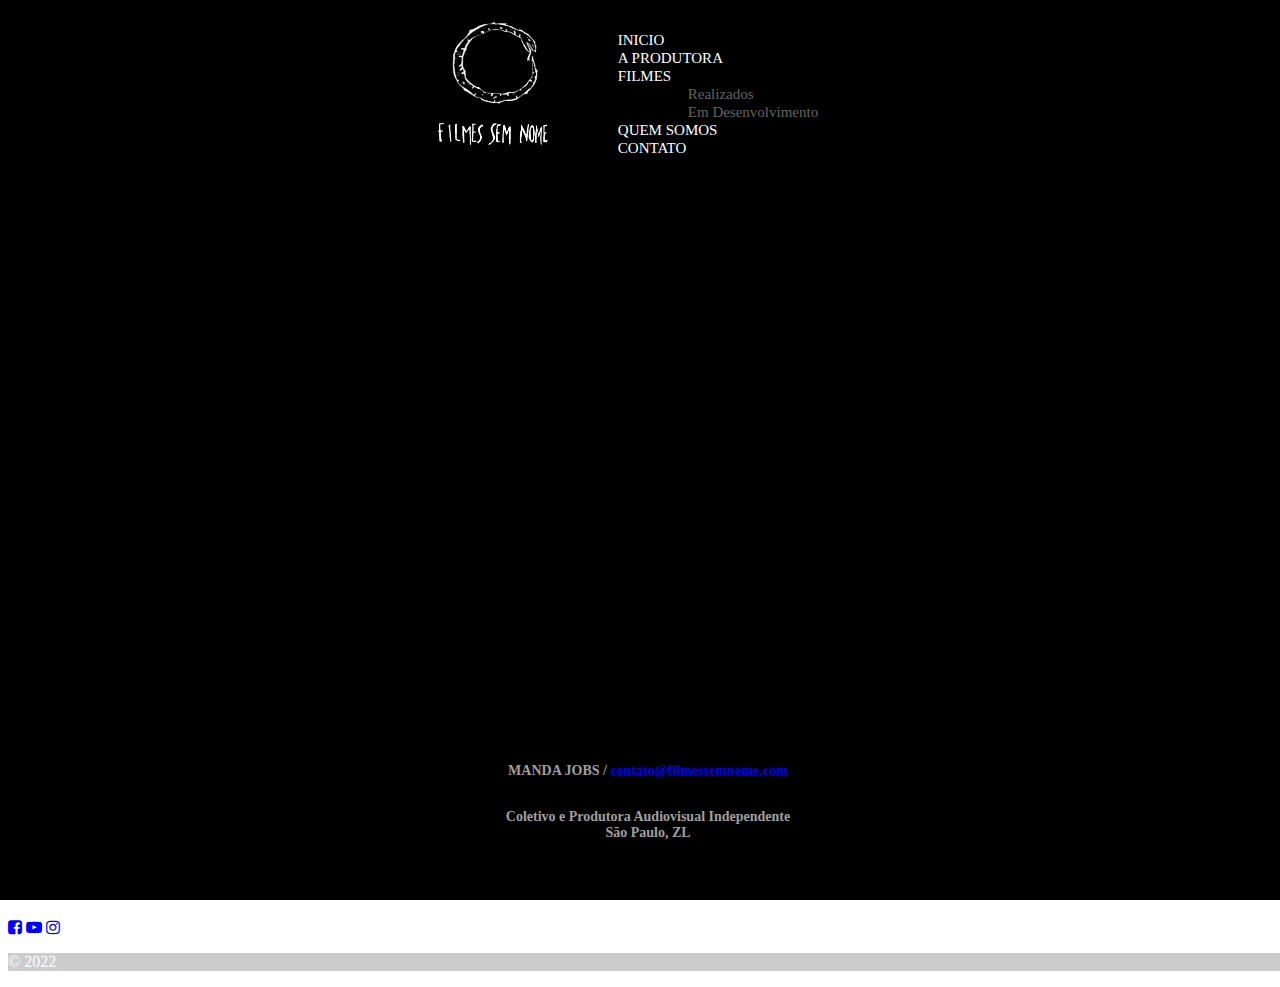
<file: index.html>
<!DOCTYPE html>
<html>
    <head>
        <meta charset="utf-8">
        <meta name="viewport" content="width=device-width, initial-scale=1">
        <meta name="description" content="">
        <title>FILMES SEM NOME</title>
        <link rel="stylesheet" href="css/main.css">
        <link href="https://maxcdn.bootstrapcdn.com/font-awesome/4.2.0/css/font-awesome.min.css" rel="stylesheet">
        <link href="https://cdn.jsdelivr.net/npm/bootstrap@5.0.0-beta2/dist/css/bootstrap.min.css" rel="stylesheet" integrity="sha384-BmbxuPwQa2lc/FVzBcNJ7UAyJxM6wuqIj61tLrc4wSX0szH/Ev+nYRRuWlolflfl" crossorigin="anonymous">
    </head>
    <body class="home-body">
    <header>
    <nav class="navbar navbar-expand">
        <div class="container-fluid" id="container-nav">
            <div>
                <a class="navbar-brand" href="inicio" id="logo">
                    <img class= "logo" src="img/inicio/logo_2.png">
                    <img class= "logo-name" src="img/inicio/logo_name.png">
                </a>

            </div>
            <ul class="nav ">
                <li class="nav-item">
                    <a class="nav-link" href="inicio">INICIO</a>
                </li>
                <li class="nav-item">
                    <a class="nav-link" href="produtora">A PRODUTORA</a>
                </li>
                <li class="nav-item dropdown">
                    <a class="nav-link dropdown-toggle" data-bs-toggle="dropdown" href="#">FILMES</a>
                    <ul class="dropdown-menu">
                        <li><a class="dropdown-item" href="filmes">Realizados</a></li>
                        <li><a class="dropdown-item" href="#">Em Desenvolvimento</a></li>
                    </ul>
                </li>
                <li class="nav-item">
                    <a class="nav-link" href="quem-somos">QUEM SOMOS</a>
                </li>
                <li class="nav-item">
                    <a class="nav-link" href="#">CONTATO</a>
                </li>
            </ul> 
        </div>
    </nav>
    </header>
    <main>
        <div>
            <div class="videoPlayerContainer" data-player-name="YouTube" data-testid="youtube">
                <iframe width="100%" height="470" src="https://www.youtube-nocookie.com/embed/1TEJwvDyaok" title="YouTube video player" frameborder="0" allow="accelerometer; autoplay; clipboard-write; encrypted-media; gyroscope; picture-in-picture" allowfullscreen></iframe>
            </div>
        </div>
        <div>
            <p class="font_home"><br>
                MANDA JOBS / 
                <a href="mailto:contato@filmessemnome.com">contato@filmessemnome.com</a>
            </p>
            <p class="font_home"><br>
                Coletivo e Produtora Audiovisual Independente <br>
                São Paulo, ZL
            </p>
        </div>
        <div class="row justify-content-center footer-text">
            <div class="text-center">
                <div class="col-md-12">
                    <a class="btn btn-outline-light btn-floating m-1" href="https://www.facebook.com/filmesemnome/" role="button" target="_blank">
                        <i class="fa fa-facebook-square fa-1x" aria-hidden="true"></i>
                    </a>
                    <a class="btn  btn-outline-light btn-floating m-1" href="https://www.youtube.com/channel/UCLVjWmzj4hcNMimFGnAHBsw/featured" role="button" target="_blank">
                        <i class="fa fa-youtube-play fa-1x" aria-hidden="true"></i>
                    </a>
                    <a class="btn  btn-outline-light btn-floating m-1" href="https://www.instagram.com/filmessemnome/" role="button" target="_blank">
                        <i class="fa fa-instagram fa-1x" aria-hidden="true"></i>
                    </a>
                </div>
            </div>
            <div class="text-center p-3" style="background-color: rgba(0, 0, 0, 0.2);">
                <p>© 2022</p>
            </div>
        </div>
    </main>
    <script src="https://cdn.jsdelivr.net/npm/bootstrap@5.0.0-beta2/dist/js/bootstrap.bundle.min.js" integrity="sha384-b5kHyXgcpbZJO/tY9Ul7kGkf1S0CWuKcCD38l8YkeH8z8QjE0GmW1gYU5S9FOnJ0" crossorigin="anonymous"></script>
    </body>
</html>
</file>
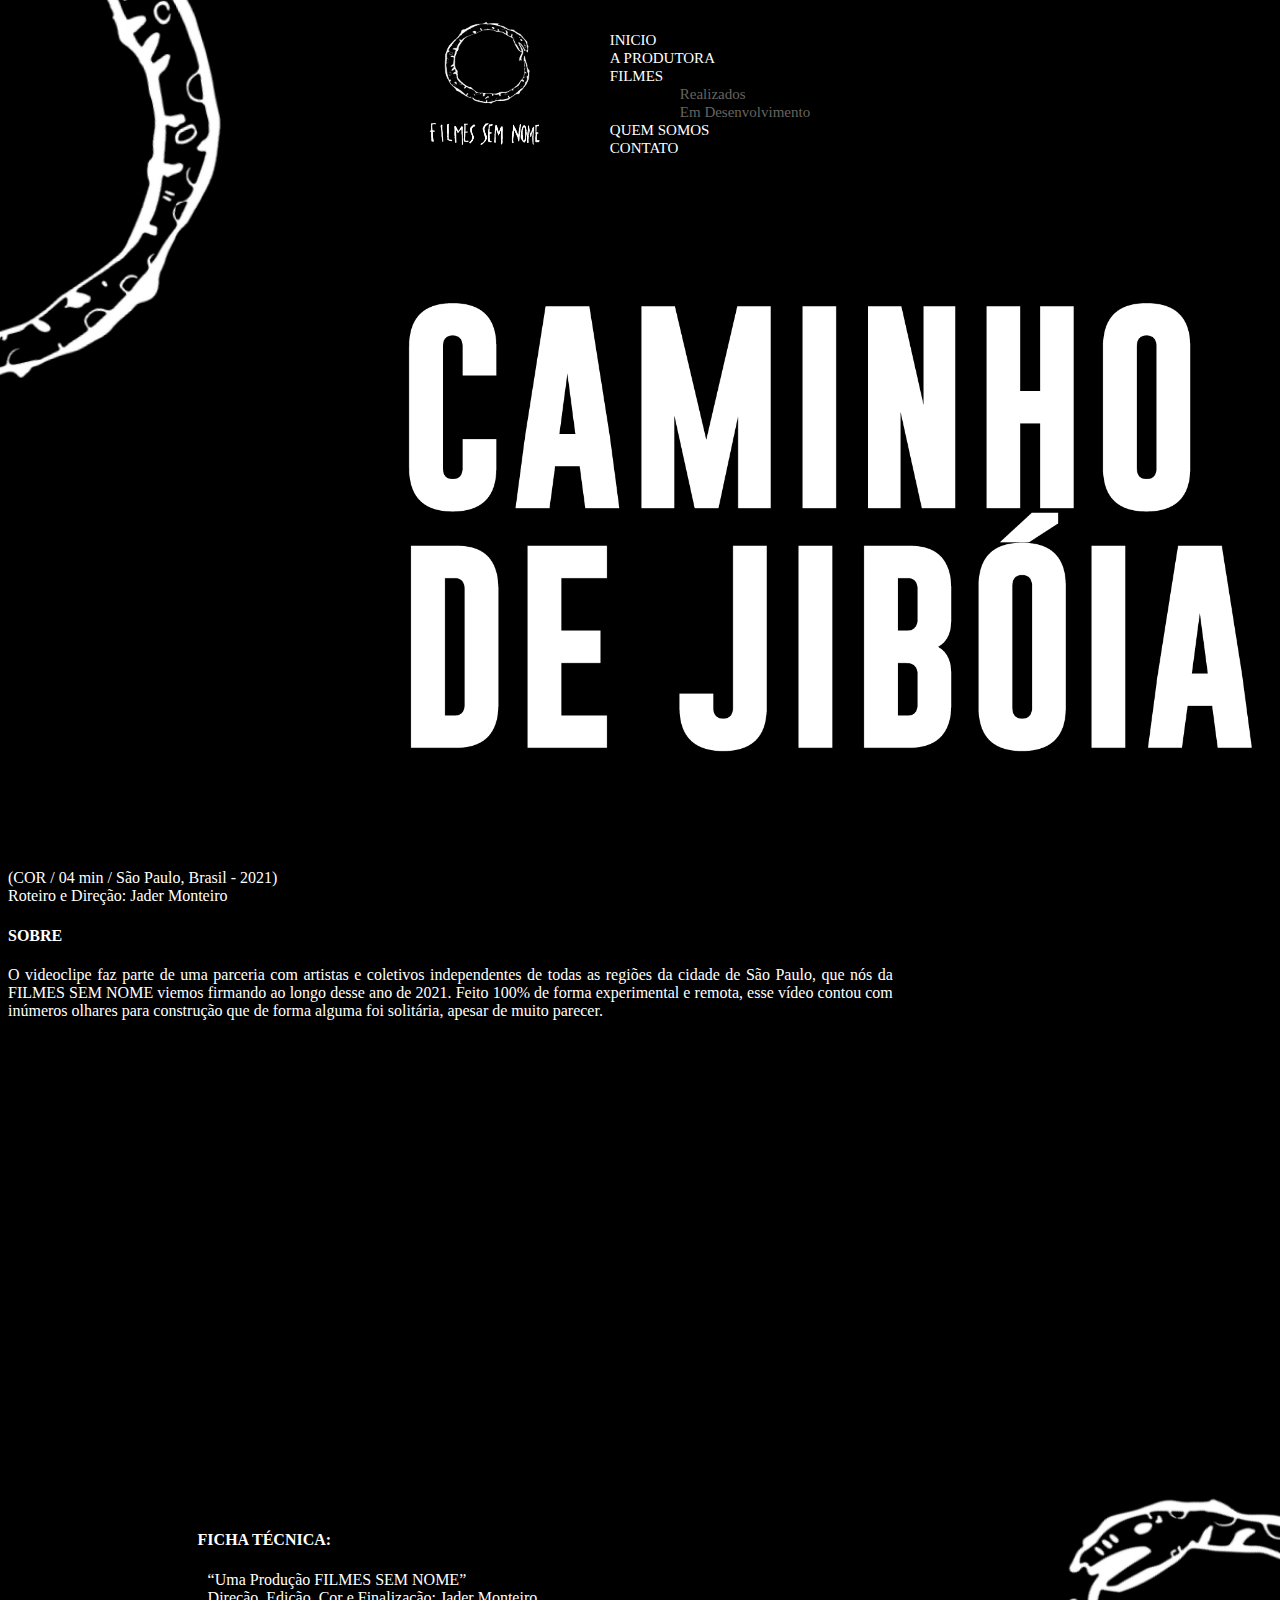
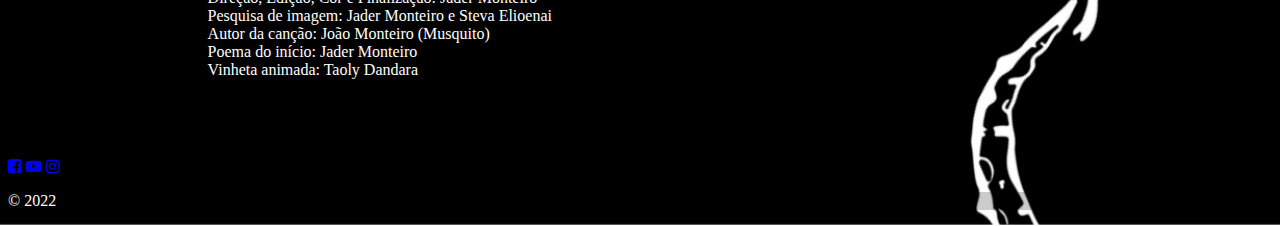
<file: caminho-de-jiboia.html>
<!DOCTYPE html>
<html>
    <head>
        <meta charset="utf-8">
        <meta name="viewport" content="width=device-width, initial-scale=1">
        <meta name="description" content="">
        <title>FILMES SEM NOME</title>
        <link rel="stylesheet" href="css/main.css">
        <link href="https://maxcdn.bootstrapcdn.com/font-awesome/4.2.0/css/font-awesome.min.css" rel="stylesheet">
        <link href="https://cdn.jsdelivr.net/npm/bootstrap@5.0.0-beta2/dist/css/bootstrap.min.css" rel="stylesheet" integrity="sha384-BmbxuPwQa2lc/FVzBcNJ7UAyJxM6wuqIj61tLrc4wSX0szH/Ev+nYRRuWlolflfl" crossorigin="anonymous">
    </head>
    <body>
    <header>
    <nav class="navbar navbar-expand">
        <div class="container-fluid" id="container-nav">
            <div>
                <a class="navbar-brand" href="inicio" id="logo">
                    <img class= "logo" src="img/inicio/logo_2.png">
                    <img class= "logo-name" src="img/inicio/logo_name.png">
                </a>

            </div>
            <ul class="nav ">
                <li class="nav-item">
                    <a class="nav-link" href="inicio">INICIO</a>
                </li>
                <li class="nav-item">
                    <a class="nav-link" href="produtora">A PRODUTORA</a>
                </li>
                <li class="nav-item dropdown">
                    <a class="nav-link dropdown-toggle" data-bs-toggle="dropdown" href="#">FILMES</a>
                    <ul class="dropdown-menu">
                        <li><a class="dropdown-item" href="filmes">Realizados</a></li>
                        <li><a class="dropdown-item" href="#">Em Desenvolvimento</a></li>
                    </ul>
                </li>
                <li class="nav-item">
                    <a class="nav-link" href="quem-somos">QUEM SOMOS</a>
                </li>
                <li class="nav-item">
                    <a class="nav-link" href="#">CONTATO</a>
                </li>
            </ul> 
        </div>
    </nav>
    </header>
    <main>
        <div class="row justify-content-center">
            <div class="col-md-5 col-sm-12">
                <img class="movie-title" src="img/filmes/caminho_de_jibóia/caminho_de_jiboia_titulo.png" alt="">
            </div>
            <div class="col-md-7 col-sm-12 about-row">
                <div>

                    <p class="movie-resume">
                        (COR / 04 min / São Paulo, Brasil - 2021)<br>
                        Roteiro e Direção: Jader Monteiro
                    </p>
                    <h4>SOBRE</h4>
                    <p class="movie-resume ">
                        O videoclipe faz parte de uma parceria com artistas e coletivos independentes de todas as regiões 
                        da cidade de São Paulo, que nós da FILMES SEM NOME viemos firmando ao longo desse ano de 2021. 
                        Feito 100% de forma experimental e remota, esse vídeo contou com inúmeros olhares para construção 
                        que de forma alguma foi solitária, apesar de muito parecer.                      
                    </p>
                </div>
            </div>
        </div>
        <div class="row justify-content-center">
            <div class="col">
                <div class="movie-teaser" data-player-name="YouTube" data-testid="youtube">
                    <iframe width="100%" height="470" src="https://www.youtube.com/embed/NfYbQxOFTlY" title="YouTube video player" frameborder="0" allow="accelerometer; autoplay; clipboard-write; encrypted-media; gyroscope; picture-in-picture" allowfullscreen></iframe>
                </div>
            </div>
        </div>
        <div class="row justify-content-center movie-info-row">
            <div class="col-md-6 col-sm-12">
                <h4>FICHA TÉCNICA: </h4>

               <p class="movie-info">

                   “Uma Produção FILMES SEM NOME”<br>
                   
                   Direção, Edição, Cor e Finalização: Jader Monteiro<br>
                   Pesquisa de imagem: Jader Monteiro e Steva Elioenai<br>
                   Autor da canção: João Monteiro (Musquito)<br>
                   Poema do início: Jader Monteiro<br>
                   Vinheta animada: Taoly Dandara<br>
                </p>       
            </div>
            <div class="col-md-6 col-sm-12">
                
            </div>
        </div>
        <div class="row justify-content-center footer-text">
            <div class="text-center">
                <div class="col-md-12">
                    <a class="btn btn-outline-light btn-floating m-1" href="https://www.facebook.com/filmesemnome/" role="button" target="_blank">
                        <i class="fa fa-facebook-square fa-1x" aria-hidden="true"></i>
                    </a>
                    <a class="btn  btn-outline-light btn-floating m-1" href="https://www.youtube.com/channel/UCLVjWmzj4hcNMimFGnAHBsw/featured" role="button" target="_blank">
                        <i class="fa fa-youtube-play fa-1x" aria-hidden="true"></i>
                    </a>
                    <a class="btn  btn-outline-light btn-floating m-1" href="https://www.instagram.com/filmessemnome/" role="button" target="_blank">
                        <i class="fa fa-instagram fa-1x" aria-hidden="true"></i>
                    </a>
                </div>
            </div>
            <div class="text-center p-3" style="background-color: rgba(0, 0, 0, 0.2);">
                <p>© 2022</p>
            </div>
        </div>
    </main>
    <script src="https://cdn.jsdelivr.net/npm/bootstrap@5.0.0-beta2/dist/js/bootstrap.bundle.min.js" integrity="sha384-b5kHyXgcpbZJO/tY9Ul7kGkf1S0CWuKcCD38l8YkeH8z8QjE0GmW1gYU5S9FOnJ0" crossorigin="anonymous"></script>
    </body>
</html>
</file>
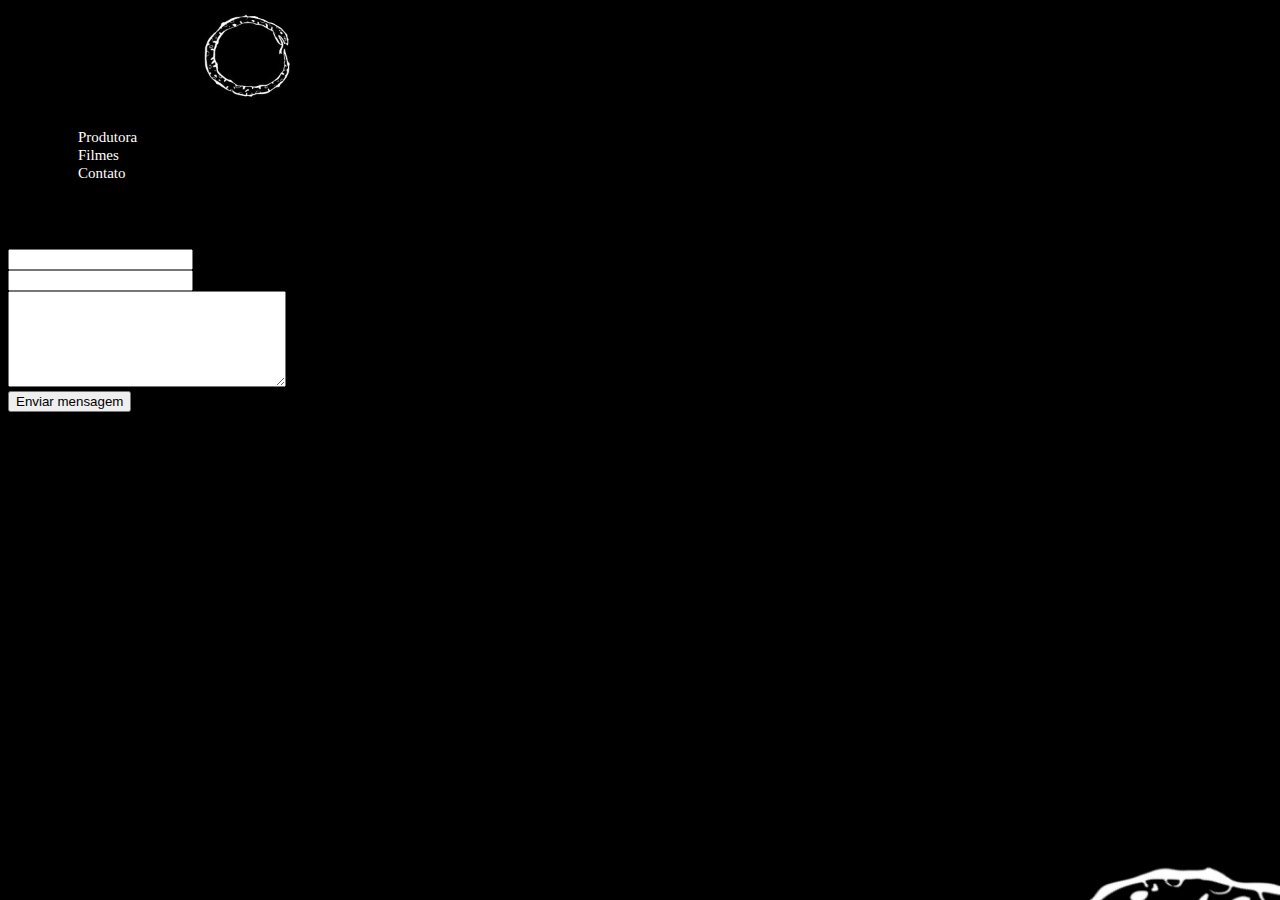
<file: contato.html>
<!DOCTYPE html>
<html>
    <head>
        <meta charset="utf-8">
        <meta name="viewport" content="width=device-width, initial-scale=1">
        <meta name="description" content="">
        <link rel="stylesheet" href="css/main.css">
        <link href="https://cdn.jsdelivr.net/npm/bootstrap@5.0.0-beta2/dist/css/bootstrap.min.css" rel="stylesheet" integrity="sha384-BmbxuPwQa2lc/FVzBcNJ7UAyJxM6wuqIj61tLrc4wSX0szH/Ev+nYRRuWlolflfl" crossorigin="anonymous">
    </head>
    <body>
    <header class="d-flex flex-column flex-md-row align-items-center px-md-4 nav-bg-black border-bottom shadow-sm">
    <nav class="navbar navbar-expand-md navbar-dark nav-bg-black fixed-top">
        <div class="container-fluid">
            <a class="navbar-brand" href="index.html"><img class= "logo" src="img/logo_1.jpg"></a>
            <ul class="nav justify-content-end">
                <li class="nav-item">
                    <a class="nav-link" href="produtora.html">Produtora</a>
                </li>
                <li class="nav-item">
                    <a class="nav-link" href="filmes.html">Filmes</a>
                </li>
                <li class="nav-item">
                    <a class="nav-link" href="contato.html">Contato</a>
                </li>
            </ul> 
        </div>
    </nav>
    </header>
    <main class="bg-black">
        <div class="container primeiro">
            <div class="row gx-5">
                
                <div id="formulario" class="col-md-6 col-lg-4">
                    <h2>ENTRE EM CONTATO</h2>
                    <form class="form-floating" id="formulario2" method="POST" action="https://formspree.io/xgennkay">
                        <div class="form-floating">
                            <input type="textarea" class="form-control" name="nome" required="">
                            <label for="nome" class="form-label"> Nome</label><br>
                        </div>
                        <div class="form-floating">
                            <input type="textarea" class="form-control" name="email" required="">
                            <label for="email"> Email</label><br>
                        </div>
                        <div class="form-floating">
                            <textarea name="mensagem" class="form-control" rows="6" cols="32" required=""></textarea>
                            <label for="mensagem" > Mensagem</label> <br>
                        </div>
                        
                        <input class="btn btn-dark" type="submit" value="Enviar mensagem">
                    </form>
                </div>
                <div id="contatos" class="col-md-6 col-lg-5">
                        <div class="row">
                            <h1>FALE CONOSCO</h1>
                            <ul id="email-telefone"></ul>
                            <li><i class="far fa-envelope-open" aria-hidden="true"></i>@.com.br</li>
                            <li><i class="fa fa-phone" aria-hidden="true"></i>+55 (11) 00000 0000</li>
                            <li><i class="fa fa-phone" aria-hidden="true"></i>+55 (11) 00000 0000</li>
                        </ul>
                        </div>
                        <div  id="redes-sociais">
                            <br>
                            <a target="_blank" class="redes-sociais" href="https://www.facebook.com/filmesemnome/"><i class="fab fa-facebook" aria-hidden="true"></i></a>
                            <a target="_blank" class="redes-sociais" href="https://www.instagram.com/filmessemnome"><i class="fab fa-instagram" aria-hidden="true"></i></a>
                            <a target="_blank" class="redes-sociais" href="https://www.youtube.com/channel/UCLVjWmzj4hcNMimFGnAHBsw/channels"><i class="fab fa-youtube" aria-hidden="true"></i></a>
                            <a target="_blank" class="redes-sociais" href="https://vimeo.com/filmesemnome"><i class="fab fa-vimeo" aria-hidden="true"></i></a>
                        </div>     
                    </div>
             </div>
        </div>
    </main>
    <script src="https://cdn.jsdelivr.net/npm/bootstrap@5.0.0-beta2/dist/js/bootstrap.bundle.min.js" integrity="sha384-b5kHyXgcpbZJO/tY9Ul7kGkf1S0CWuKcCD38l8YkeH8z8QjE0GmW1gYU5S9FOnJ0" crossorigin="anonymous"></script>
    </body>
</html>
</file>
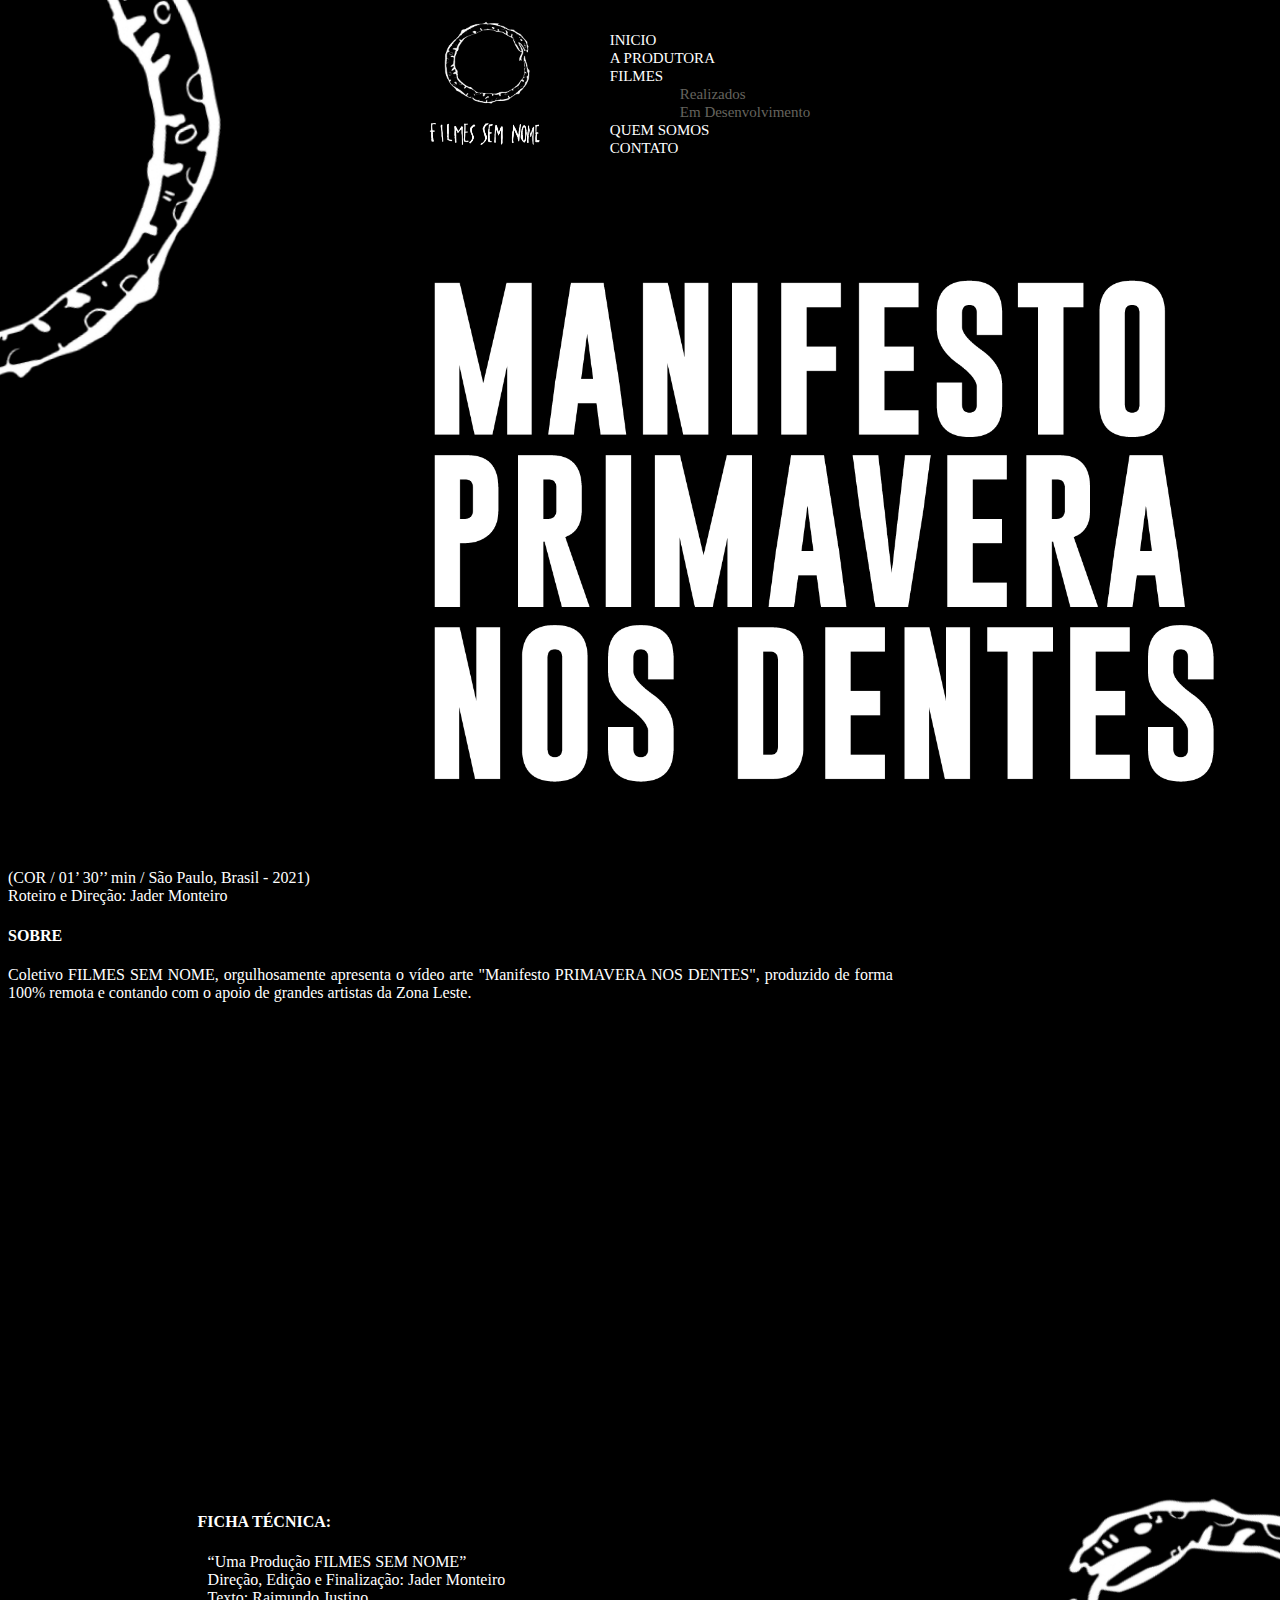
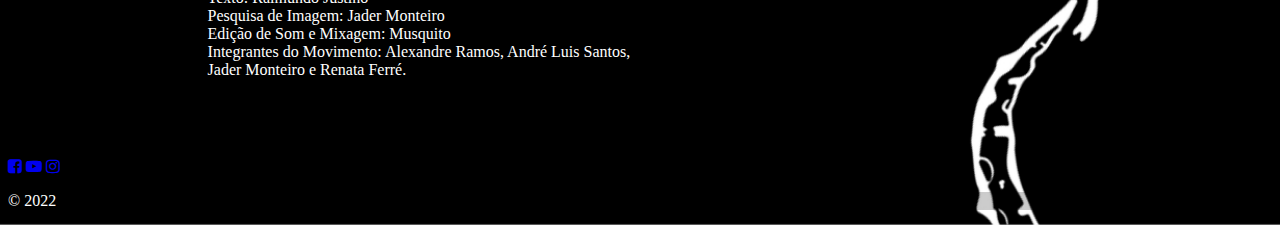
<file: manifesto-primavera-nos-dentes.html>
<!DOCTYPE html>
<html>
    <head>
        <meta charset="utf-8">
        <meta name="viewport" content="width=device-width, initial-scale=1">
        <meta name="description" content="">
        <title>FILMES SEM NOME</title>
        <link rel="stylesheet" href="css/main.css">
        <link href="https://maxcdn.bootstrapcdn.com/font-awesome/4.2.0/css/font-awesome.min.css" rel="stylesheet">
        <link href="https://cdn.jsdelivr.net/npm/bootstrap@5.0.0-beta2/dist/css/bootstrap.min.css" rel="stylesheet" integrity="sha384-BmbxuPwQa2lc/FVzBcNJ7UAyJxM6wuqIj61tLrc4wSX0szH/Ev+nYRRuWlolflfl" crossorigin="anonymous">
    </head>
    <body>
    <header>
    <nav class="navbar navbar-expand">
        <div class="container-fluid" id="container-nav">
            <div>
                <a class="navbar-brand" href="inicio" id="logo">
                    <img class= "logo" src="img/inicio/logo_2.png">
                    <img class= "logo-name" src="img/inicio/logo_name.png">
                </a>

            </div>
            <ul class="nav ">
                <li class="nav-item">
                    <a class="nav-link" href="inicio">INICIO</a>
                </li>
                <li class="nav-item">
                    <a class="nav-link" href="produtora">A PRODUTORA</a>
                </li>
                <li class="nav-item dropdown">
                    <a class="nav-link dropdown-toggle" data-bs-toggle="dropdown" href="#">FILMES</a>
                    <ul class="dropdown-menu">
                        <li><a class="dropdown-item" href="filmes">Realizados</a></li>
                        <li><a class="dropdown-item" href="#">Em Desenvolvimento</a></li>
                    </ul>
                </li>
                <li class="nav-item">
                    <a class="nav-link" href="quem-somos">QUEM SOMOS</a>
                </li>
                <li class="nav-item">
                    <a class="nav-link" href="#">CONTATO</a>
                </li>
            </ul> 
        </div>
    </nav>
    </header>
    <main>
        <div class="row justify-content-center">
            <div class="col-md-5 col-sm-12">
                <img class="movie-title" src="img/filmes/manifesto_primavera_nos_dentes/manifesto_primavera_nos_dentes_titulo.png" alt="">
            </div>
            <div class="col-md-7 col-sm-12 about-row">
                <div>

                    <p class="movie-resume">
                        (COR / 01’ 30’’ min / São Paulo, Brasil - 2021)<br>
                        Roteiro e Direção: Jader Monteiro
                    </p>
                    <h4>SOBRE</h4>
                    <p class="movie-resume ">
                        Coletivo FILMES SEM NOME, orgulhosamente apresenta o vídeo arte "Manifesto PRIMAVERA NOS DENTES", 
                        produzido de forma 100% remota e contando com o apoio de grandes artistas da Zona Leste.
                        
                    </p>
                </div>
            </div>
        </div>
        <div class="row justify-content-center">
            <div class="col">
                <div class="movie-teaser" data-player-name="YouTube" data-testid="youtube">
                    <iframe width="100%" height="470" src="https://www.youtube.com/embed/fyr7atRzVy4" title="YouTube video player" frameborder="0" allow="accelerometer; autoplay; clipboard-write; encrypted-media; gyroscope; picture-in-picture" allowfullscreen></iframe>
                </div>
            </div>
        </div>
        <div class="row justify-content-center movie-info-row">
            <div class="col-md-6 col-sm-12">
                <h4>FICHA TÉCNICA: </h4>

               <p class="movie-info">

                   “Uma Produção FILMES SEM NOME”<br>
                   
                   Direção, Edição e Finalização: Jader Monteiro<br>
                   Texto: Raimundo Justino<br>
                   Pesquisa de Imagem: Jader Monteiro<br>
                   Edição de Som e Mixagem: Musquito<br>
                   Integrantes do Movimento: Alexandre Ramos, André Luis Santos,<br>
                   Jader Monteiro e Renata Ferré.<br>
                   
                </p> 
                   
            </div>
            <div class="col-md-6 col-sm-12">
                
            </div>
        </div>
        <div class="row justify-content-center footer-text">
            <div class="text-center">
                <div class="col-md-12">
                    <a class="btn btn-outline-light btn-floating m-1" href="https://www.facebook.com/filmesemnome/" role="button" target="_blank">
                        <i class="fa fa-facebook-square fa-1x" aria-hidden="true"></i>
                    </a>
                    <a class="btn  btn-outline-light btn-floating m-1" href="https://www.youtube.com/channel/UCLVjWmzj4hcNMimFGnAHBsw/featured" role="button" target="_blank">
                        <i class="fa fa-youtube-play fa-1x" aria-hidden="true"></i>
                    </a>
                    <a class="btn  btn-outline-light btn-floating m-1" href="https://www.instagram.com/filmessemnome/" role="button" target="_blank">
                        <i class="fa fa-instagram fa-1x" aria-hidden="true"></i>
                    </a>
                </div>
            </div>
            <div class="text-center p-3" style="background-color: rgba(0, 0, 0, 0.2);">
                <p>© 2022</p>
            </div>
        </div>
    </main>
    <script src="https://cdn.jsdelivr.net/npm/bootstrap@5.0.0-beta2/dist/js/bootstrap.bundle.min.js" integrity="sha384-b5kHyXgcpbZJO/tY9Ul7kGkf1S0CWuKcCD38l8YkeH8z8QjE0GmW1gYU5S9FOnJ0" crossorigin="anonymous"></script>
    </body>
</html>
</file>
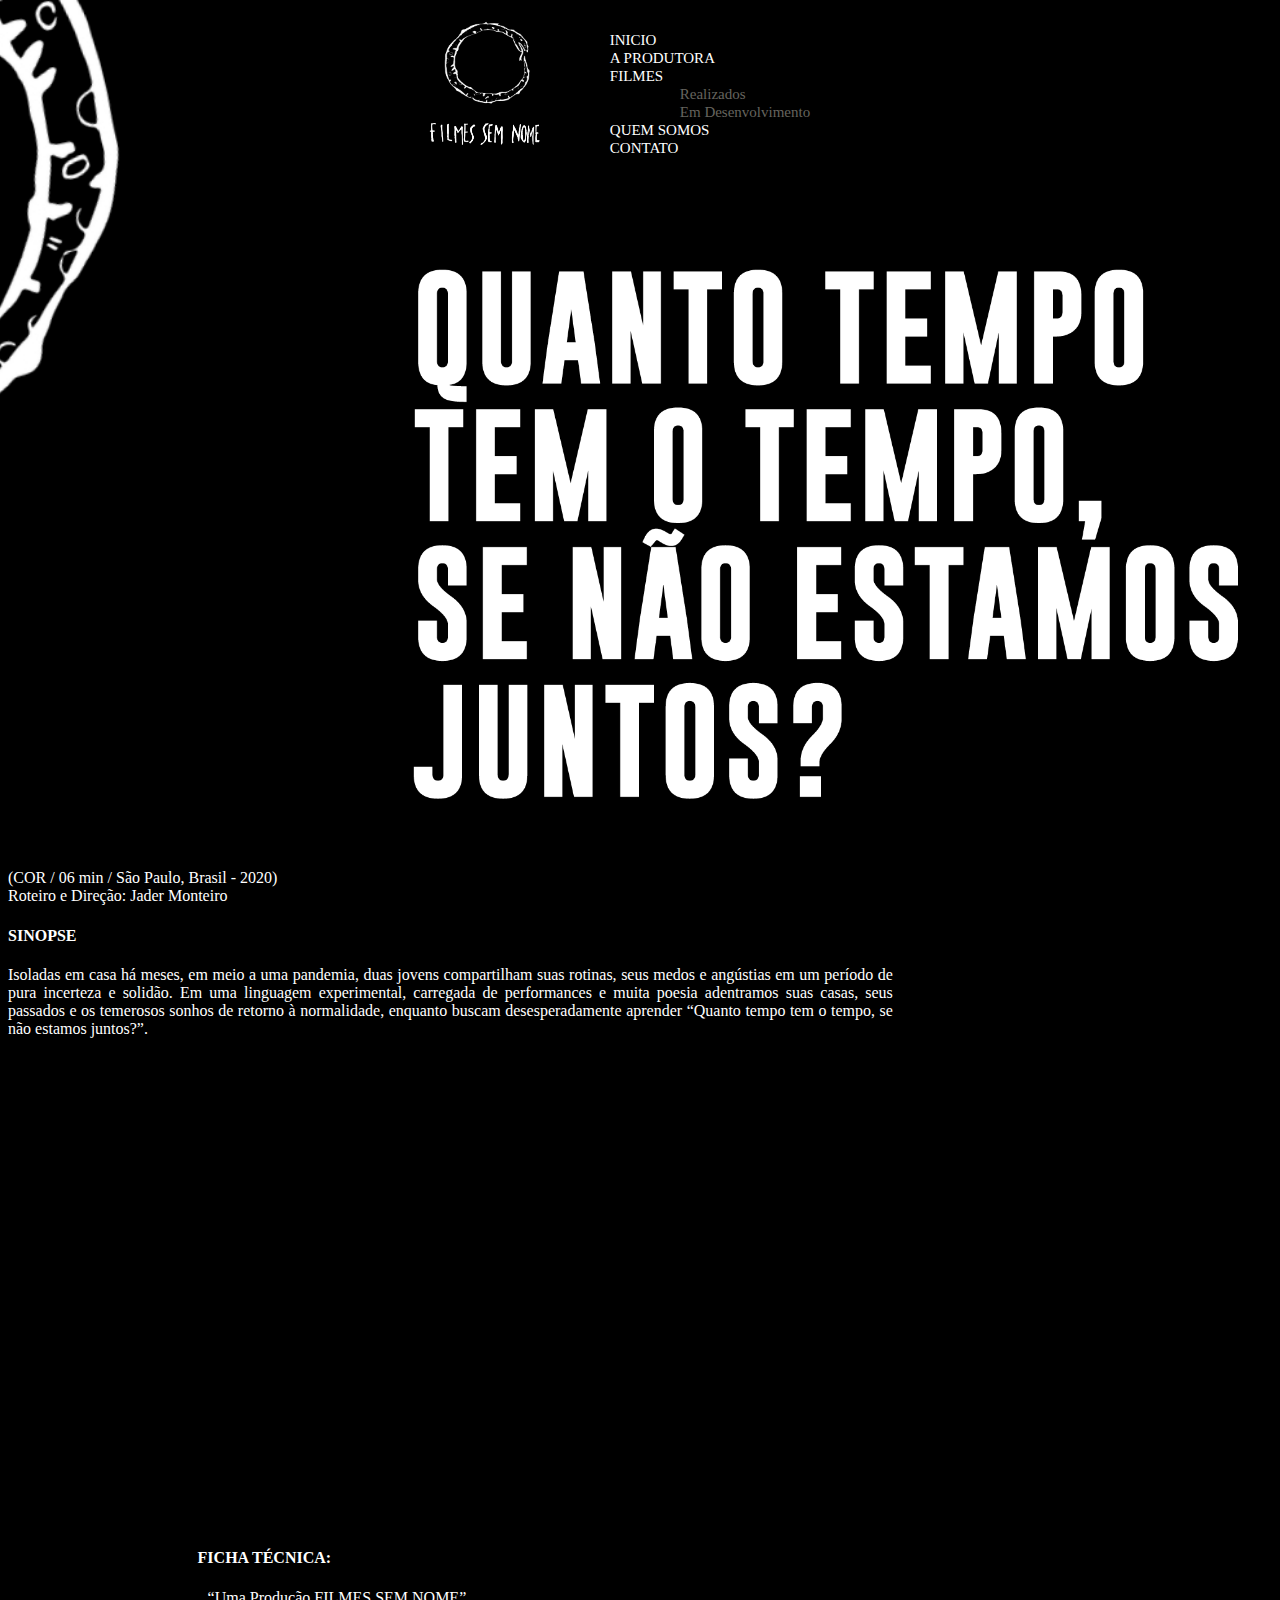
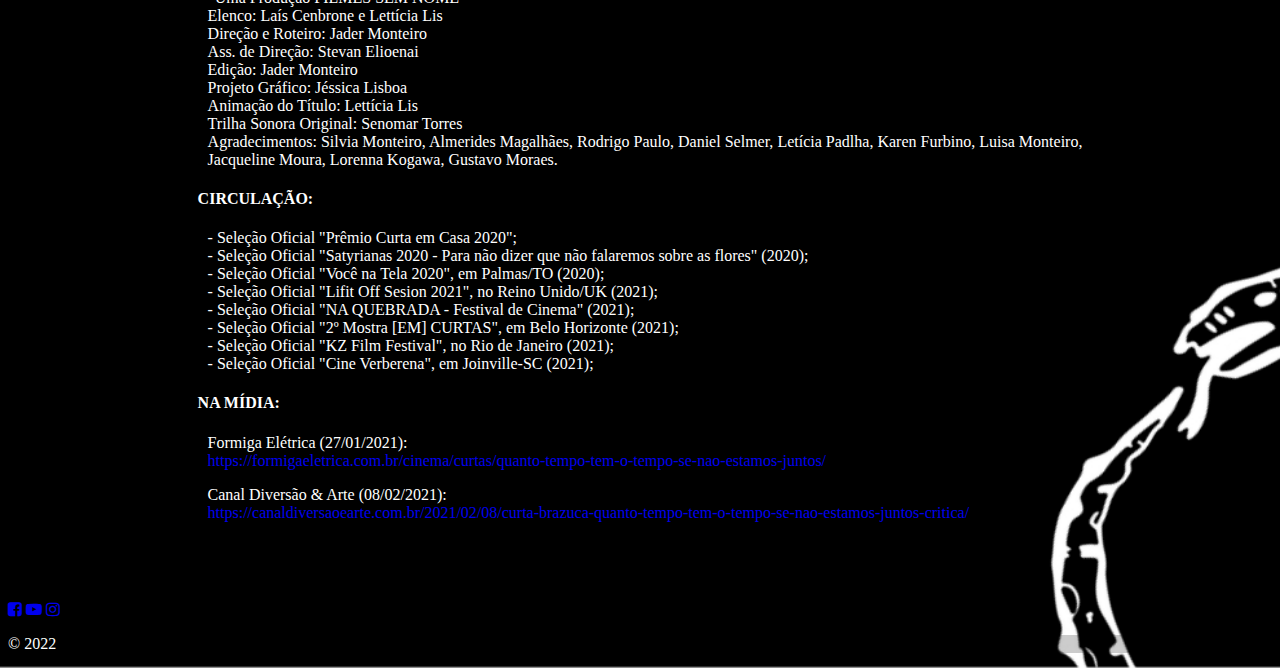
<file: quanto-tempo-tem-o-tempo-se-nao-estamos-juntos.html>
<!DOCTYPE html>
<html>
    <head>
        <meta charset="utf-8">
        <meta name="viewport" content="width=device-width, initial-scale=1">
        <meta name="description" content="">
        <title>FILMES SEM NOME</title>
        <link rel="stylesheet" href="css/main.css">
        <link href="https://maxcdn.bootstrapcdn.com/font-awesome/4.2.0/css/font-awesome.min.css" rel="stylesheet">
        <link href="https://cdn.jsdelivr.net/npm/bootstrap@5.0.0-beta2/dist/css/bootstrap.min.css" rel="stylesheet" integrity="sha384-BmbxuPwQa2lc/FVzBcNJ7UAyJxM6wuqIj61tLrc4wSX0szH/Ev+nYRRuWlolflfl" crossorigin="anonymous">
    </head>
    <body>
    <header>
    <nav class="navbar navbar-expand">
        <div class="container-fluid" id="container-nav">
            <div>
                <a class="navbar-brand" href="inicio" id="logo">
                    <img class= "logo" src="img/inicio/logo_2.png">
                    <img class= "logo-name" src="img/inicio/logo_name.png">
                </a>

            </div>
            <ul class="nav ">
                <li class="nav-item">
                    <a class="nav-link" href="inicio">INICIO</a>
                </li>
                <li class="nav-item">
                    <a class="nav-link" href="produtora">A PRODUTORA</a>
                </li>
                <li class="nav-item dropdown">
                    <a class="nav-link dropdown-toggle" data-bs-toggle="dropdown" href="#">FILMES</a>
                    <ul class="dropdown-menu">
                        <li><a class="dropdown-item" href="filmes">Realizados</a></li>
                        <li><a class="dropdown-item" href="#">Em Desenvolvimento</a></li>
                    </ul>
                </li>
                <li class="nav-item">
                    <a class="nav-link" href="quem-somos">QUEM SOMOS</a>
                </li>
                <li class="nav-item">
                    <a class="nav-link" href="#">CONTATO</a>
                </li>
            </ul> 
        </div>
    </nav>
    </header>
    <main>
        <div class="row justify-content-center">
            <div class="col-md-5 col-sm-12">
                <img class="movie-title" src="img/filmes/quanto_tempo_tem_o_tempo_se_nao_estamos_juntos/QUANTO TEMPO_TÍTULO.png" alt="">
            </div>
            <div class="col-md-7 col-sm-12 about-row">
                <div>

                    <p class="movie-resume">
                        (COR / 06 min / São Paulo, Brasil - 2020)<br>
                        Roteiro e Direção: Jader Monteiro
                    </p>
                    <h4>SINOPSE</h4>
                    <p class="movie-resume ">
                        Isoladas em casa há meses, em meio a uma pandemia, duas jovens compartilham suas rotinas, 
                        seus medos e angústias em um período de pura incerteza e solidão. Em uma linguagem experimental,
                        carregada de performances e muita poesia adentramos suas casas, seus passados e os temerosos sonhos
                        de retorno à normalidade, enquanto buscam desesperadamente aprender “Quanto tempo tem o tempo,
                        se não estamos juntos?”.
                    </p>
                </div>
            </div>
        </div>
        <div class="row justify-content-center">
            <div class="col">
                <div class="movie-teaser" data-player-name="YouTube" data-testid="youtube">
                    <iframe width="100%" height="470" src="https://www.youtube.com/embed/Va6lkA4J3FQ" title="YouTube video player" frameborder="0" allow="accelerometer; autoplay; clipboard-write; encrypted-media; gyroscope; picture-in-picture" allowfullscreen></iframe>
                </div>
            </div>
        </div>
        <div class="row justify-content-center movie-info-row">
            <div class="col-md-6 col-sm-12">
                <h4>FICHA TÉCNICA: </h4>

               <p class="movie-info">

                   “Uma Produção FILMES SEM NOME”<br>
                   
                   Elenco: Laís Cenbrone e Lettícia Lis<br>
                   Direção e Roteiro: Jader Monteiro<br>
                   Ass. de Direção: Stevan Elioenai<br>
                   Edição: Jader Monteiro <br>
                   Projeto Gráfico: Jéssica Lisboa<br>
                   Animação do Título: Lettícia Lis<br>
                   Trilha Sonora Original: Senomar Torres<br>
                   Agradecimentos: Silvia Monteiro, Almerides Magalhães, Rodrigo Paulo, Daniel Selmer, Letícia Padlha, Karen Furbino, Luisa Monteiro, Jacqueline Moura, Lorenna Kogawa, Gustavo Moraes.<br>
                </p> 
                   
            </div>
            <div class="col-md-6 col-sm-12">
                <h4>CIRCULAÇÃO:</h4> 
                <p class="movie-info">

                    - Seleção Oficial "Prêmio Curta em Casa 2020"; <br>
                    - Seleção Oficial "Satyrianas 2020 - Para não dizer que não falaremos sobre as flores" (2020);<br>
                    - Seleção Oficial "Você na Tela 2020", em Palmas/TO (2020);<br>
                    - Seleção Oficial "Lifit Off Sesion 2021", no Reino Unido/UK (2021);<br>
                    - Seleção Oficial "NA QUEBRADA - Festival de Cinema" (2021);<br>
                    - Seleção Oficial "2º Mostra [EM] CURTAS", em Belo Horizonte (2021);<br>
                    - Seleção Oficial "KZ Film Festival", no Rio de Janeiro (2021);<br>
                    - Seleção Oficial "Cine Verberena", em Joinville-SC (2021); <br>
                </p>
            </div>
        </div>
        <div class="row justify-content-center movie-info-row">
            <div class="col-md-6 col-sm-12">
                <h4>NA MÍDIA:</h4> 
                <p class="movie-info">
                    Formiga Elétrica (27/01/2021):<br>
                    <a href="https://formigaeletrica.com.br/cinema/curtas/quanto-tempo-tem-o-tempo-se-nao-estamos-juntos/" target="_blank"> https://formigaeletrica.com.br/cinema/curtas/quanto-tempo-tem-o-tempo-se-nao-estamos-juntos/</a>
                </p>
                <p class="movie-info">
                    Canal Diversão & Arte (08/02/2021):<br>
                    <a href="https://canaldiversaoearte.com.br/2021/02/08/curta-brazuca-quanto-tempo-tem-o-tempo-se-nao-estamos-juntos-critica/" target="_blank">https://canaldiversaoearte.com.br/2021/02/08/curta-brazuca-quanto-tempo-tem-o-tempo-se-nao-estamos-juntos-critica/ </a>
                </p>
            </div>
            <div class="col-md-6 col-sm-12"></div>
    </div>

    <div class="row justify-content-center footer-text">
        <div class="text-center">
            <div class="col-md-12">
                <a class="btn btn-outline-light btn-floating m-1" href="https://www.facebook.com/filmesemnome/" role="button" target="_blank">
                    <i class="fa fa-facebook-square fa-1x" aria-hidden="true"></i>
                    </a>
                    <a class="btn  btn-outline-light btn-floating m-1" href="https://www.youtube.com/channel/UCLVjWmzj4hcNMimFGnAHBsw/featured" role="button" target="_blank">
                    <i class="fa fa-youtube-play fa-1x" aria-hidden="true"></i>
                </a>
                <a class="btn  btn-outline-light btn-floating m-1" href="https://www.instagram.com/filmessemnome/" role="button" target="_blank">
                    <i class="fa fa-instagram fa-1x" aria-hidden="true"></i>
                </a>
            </div>
        </div>
            <div class="text-center p-3" style="background-color: rgba(0, 0, 0, 0.2);">
            <p>© 2022</p>
            </div>
    </div>
    </main>
    <script src="https://cdn.jsdelivr.net/npm/bootstrap@5.0.0-beta2/dist/js/bootstrap.bundle.min.js" integrity="sha384-b5kHyXgcpbZJO/tY9Ul7kGkf1S0CWuKcCD38l8YkeH8z8QjE0GmW1gYU5S9FOnJ0" crossorigin="anonymous"></script>
    <script src="js/modal.js"></script>    
    </body>
</html>
</file>
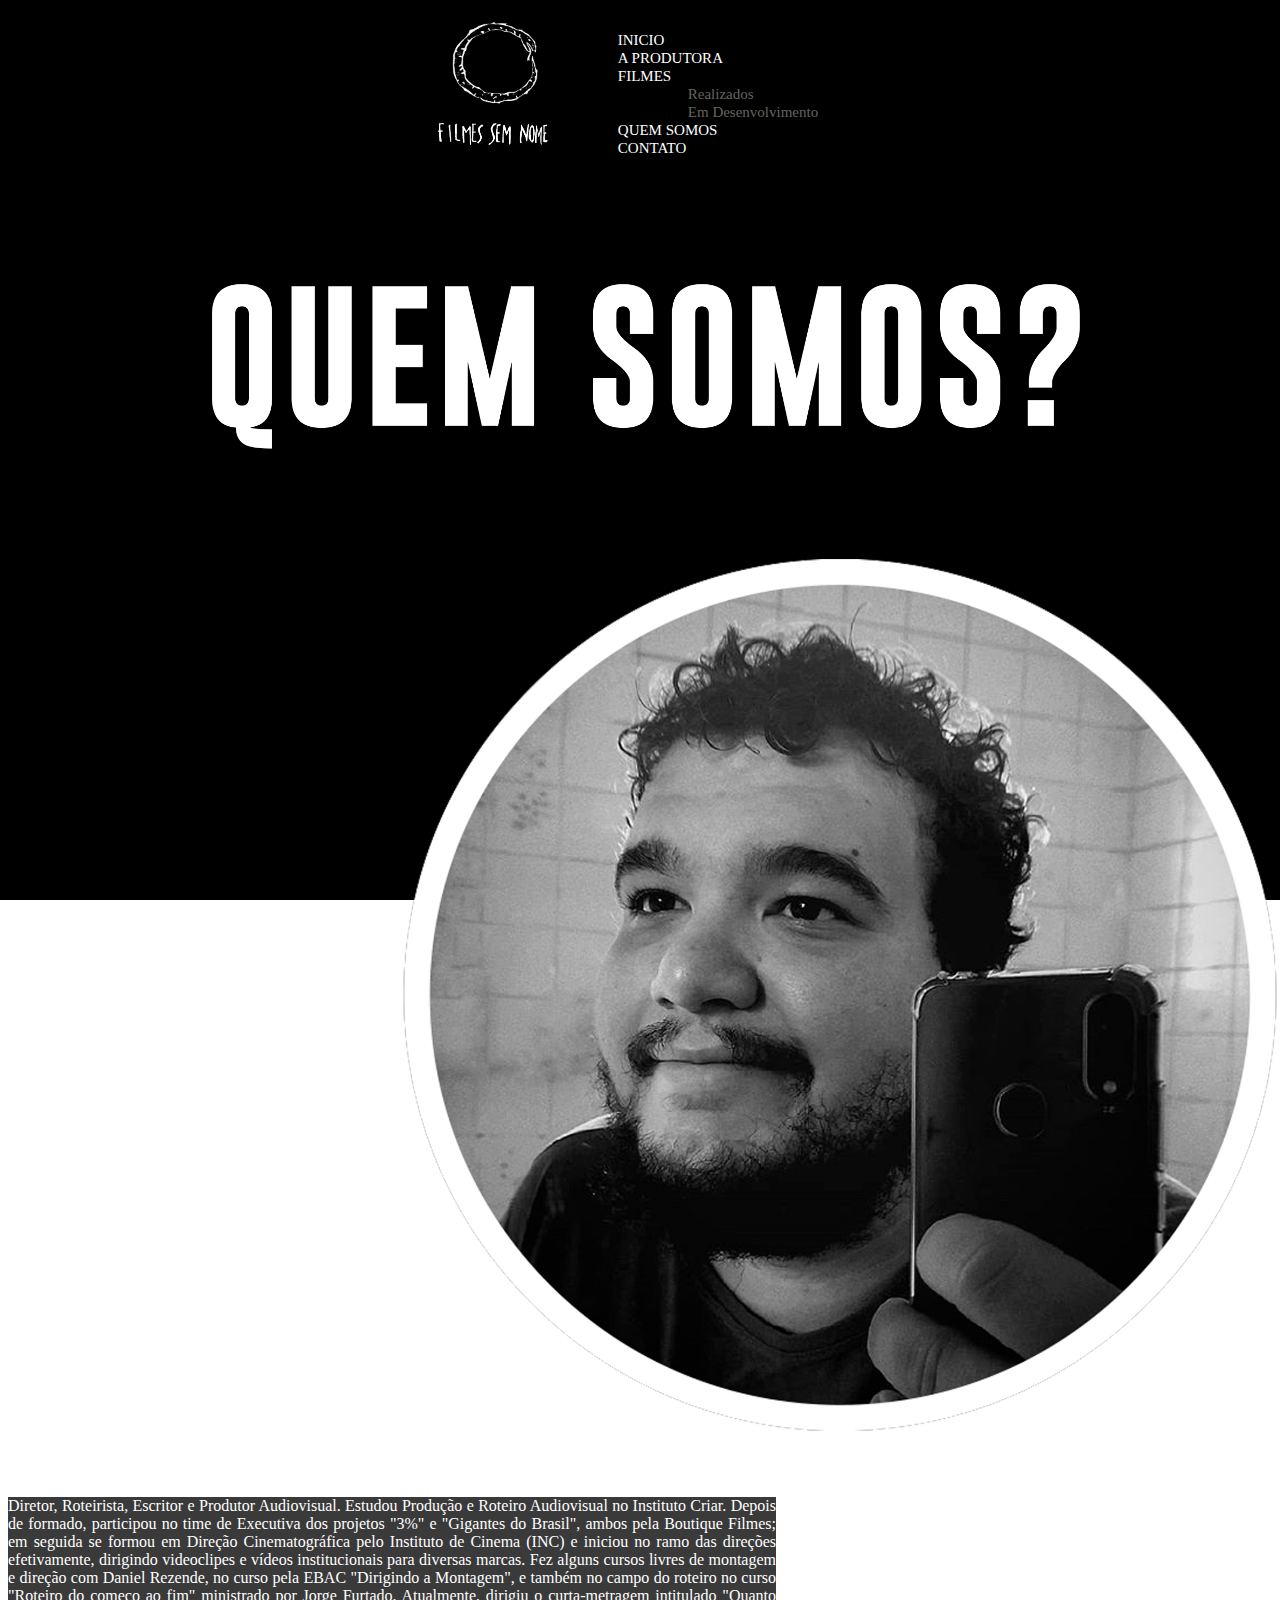
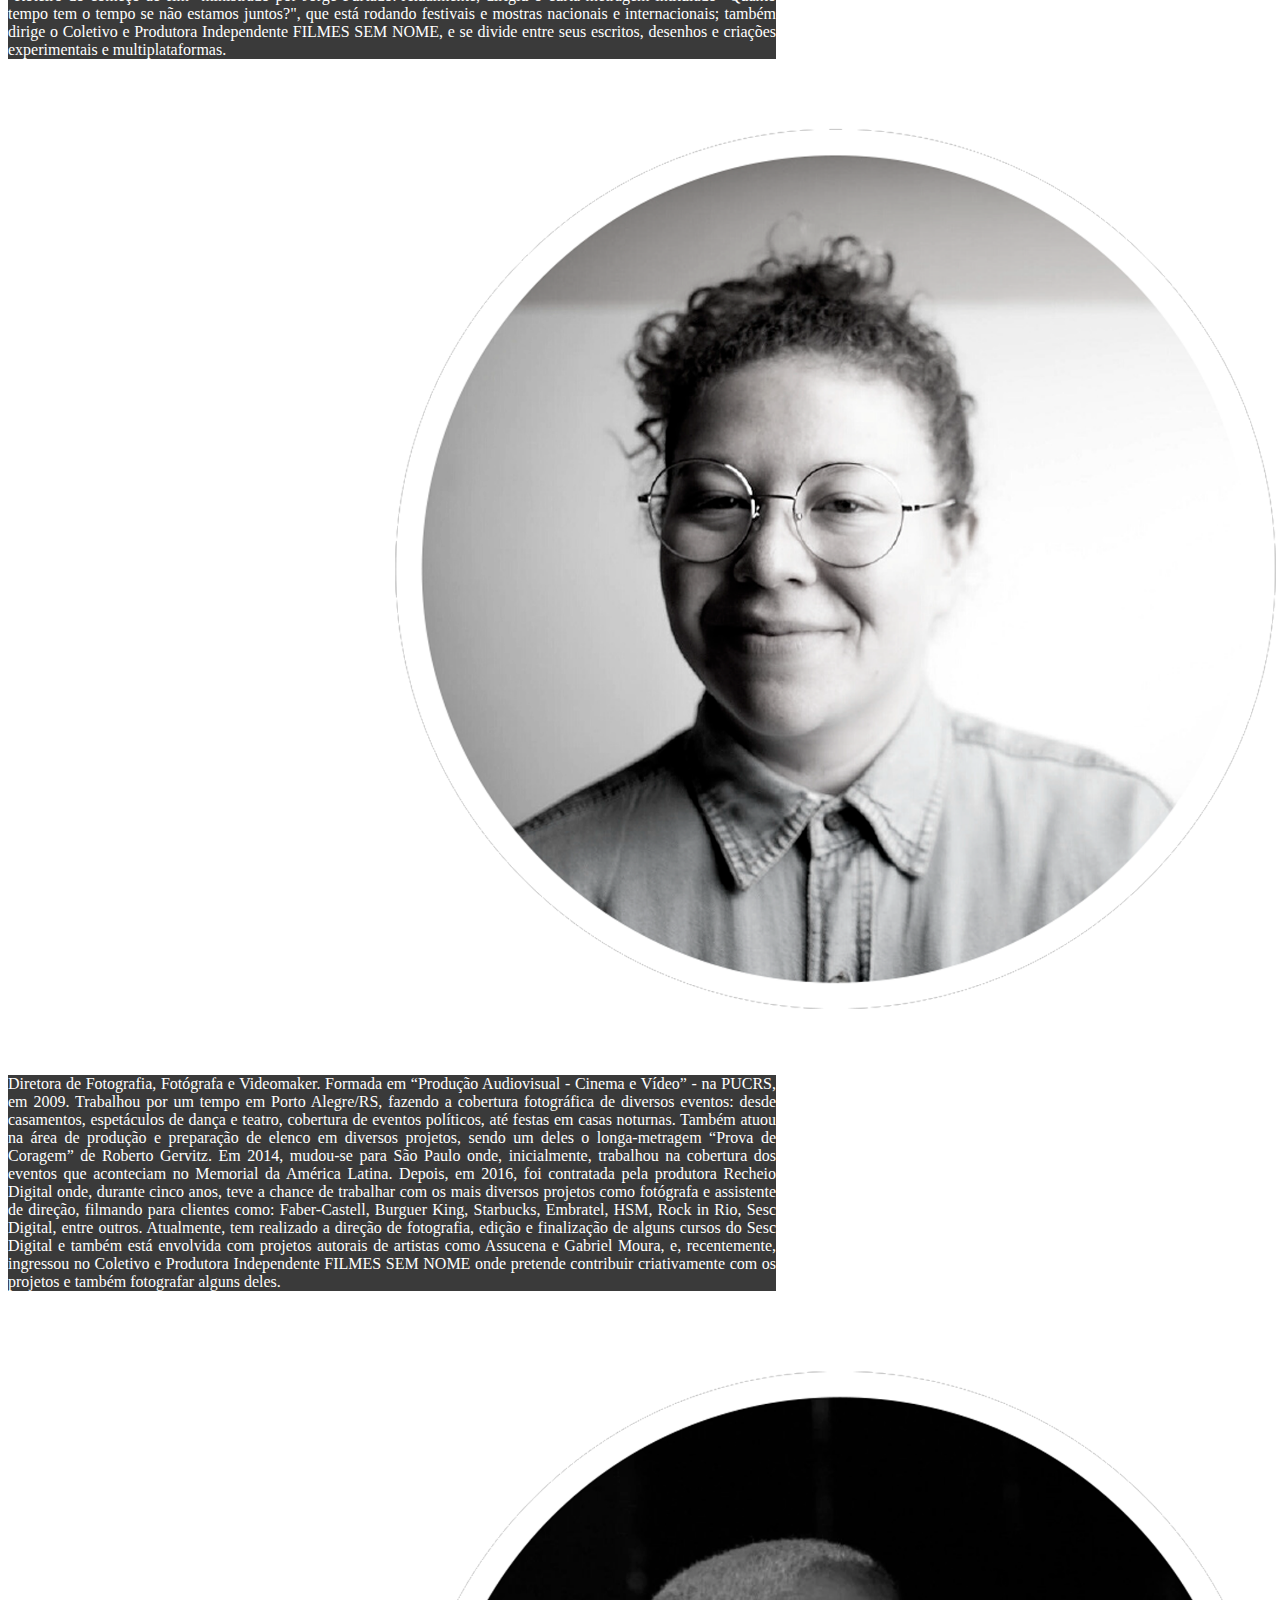
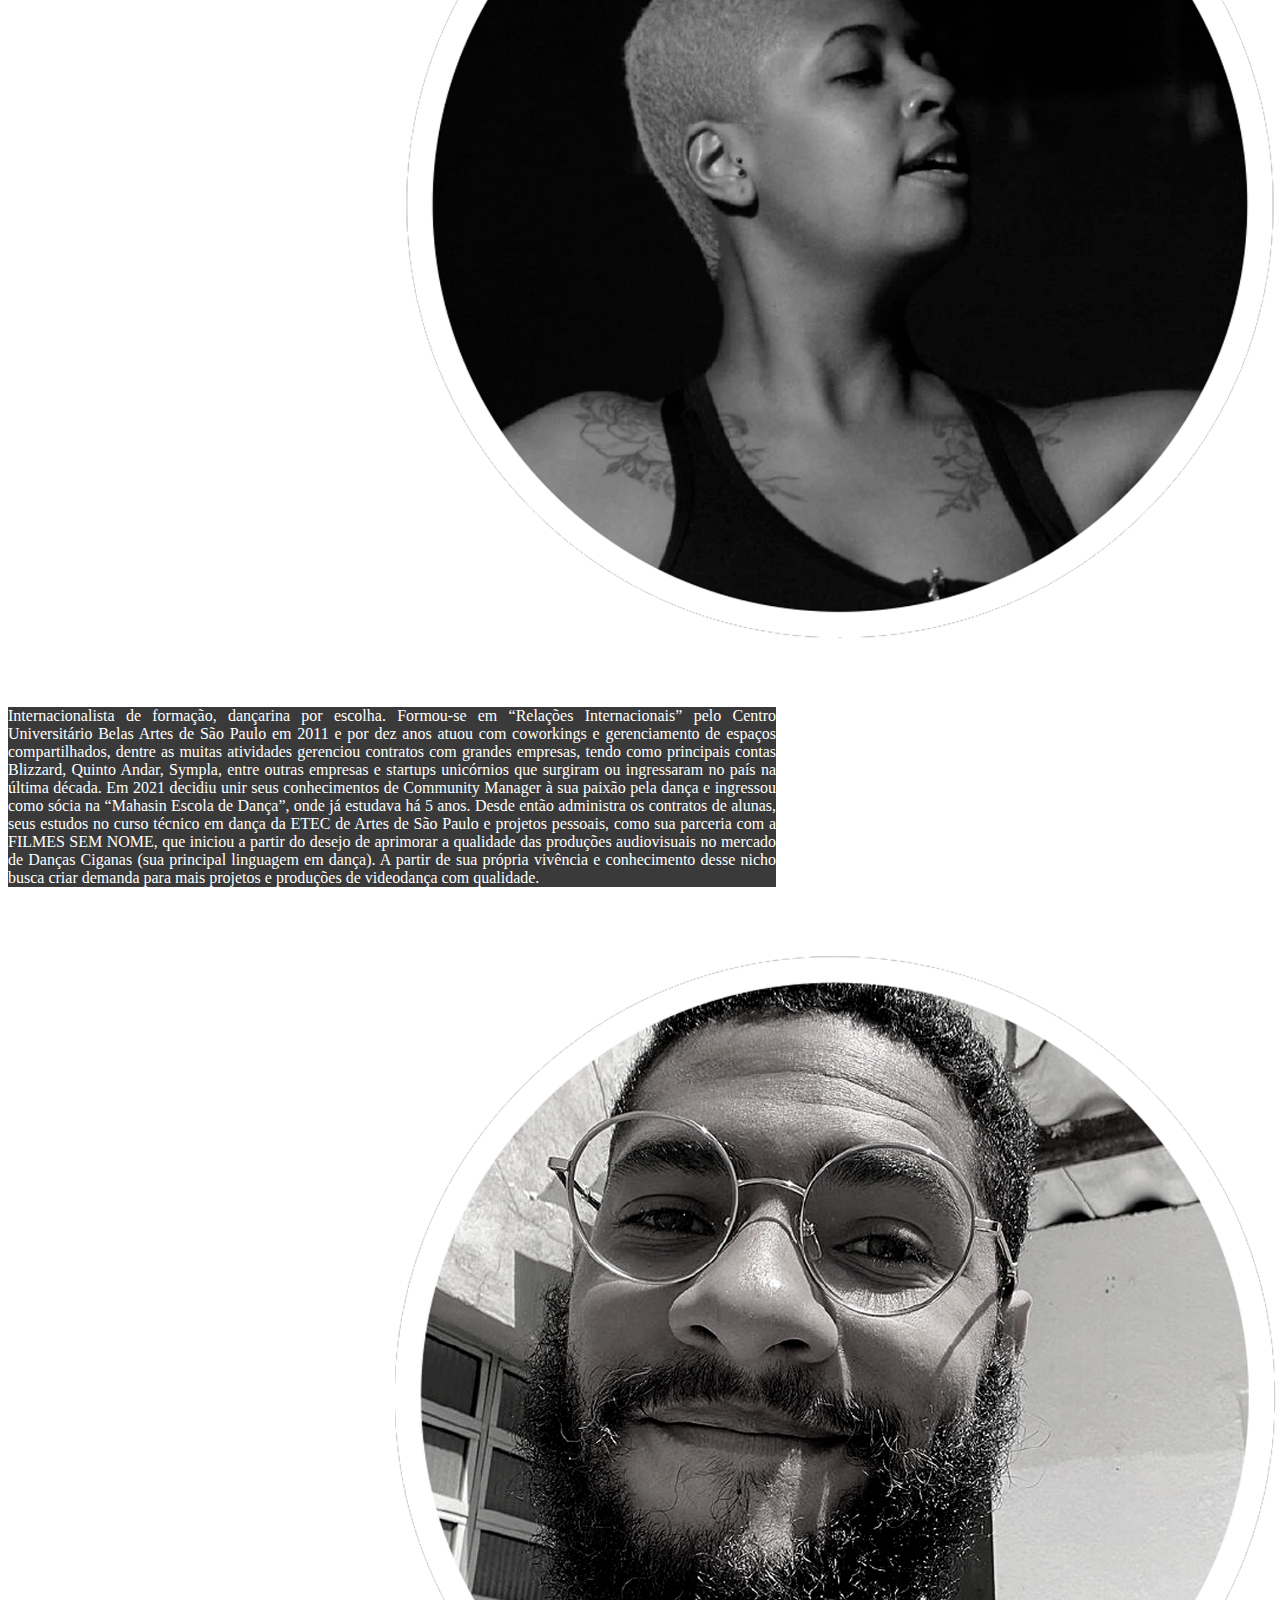
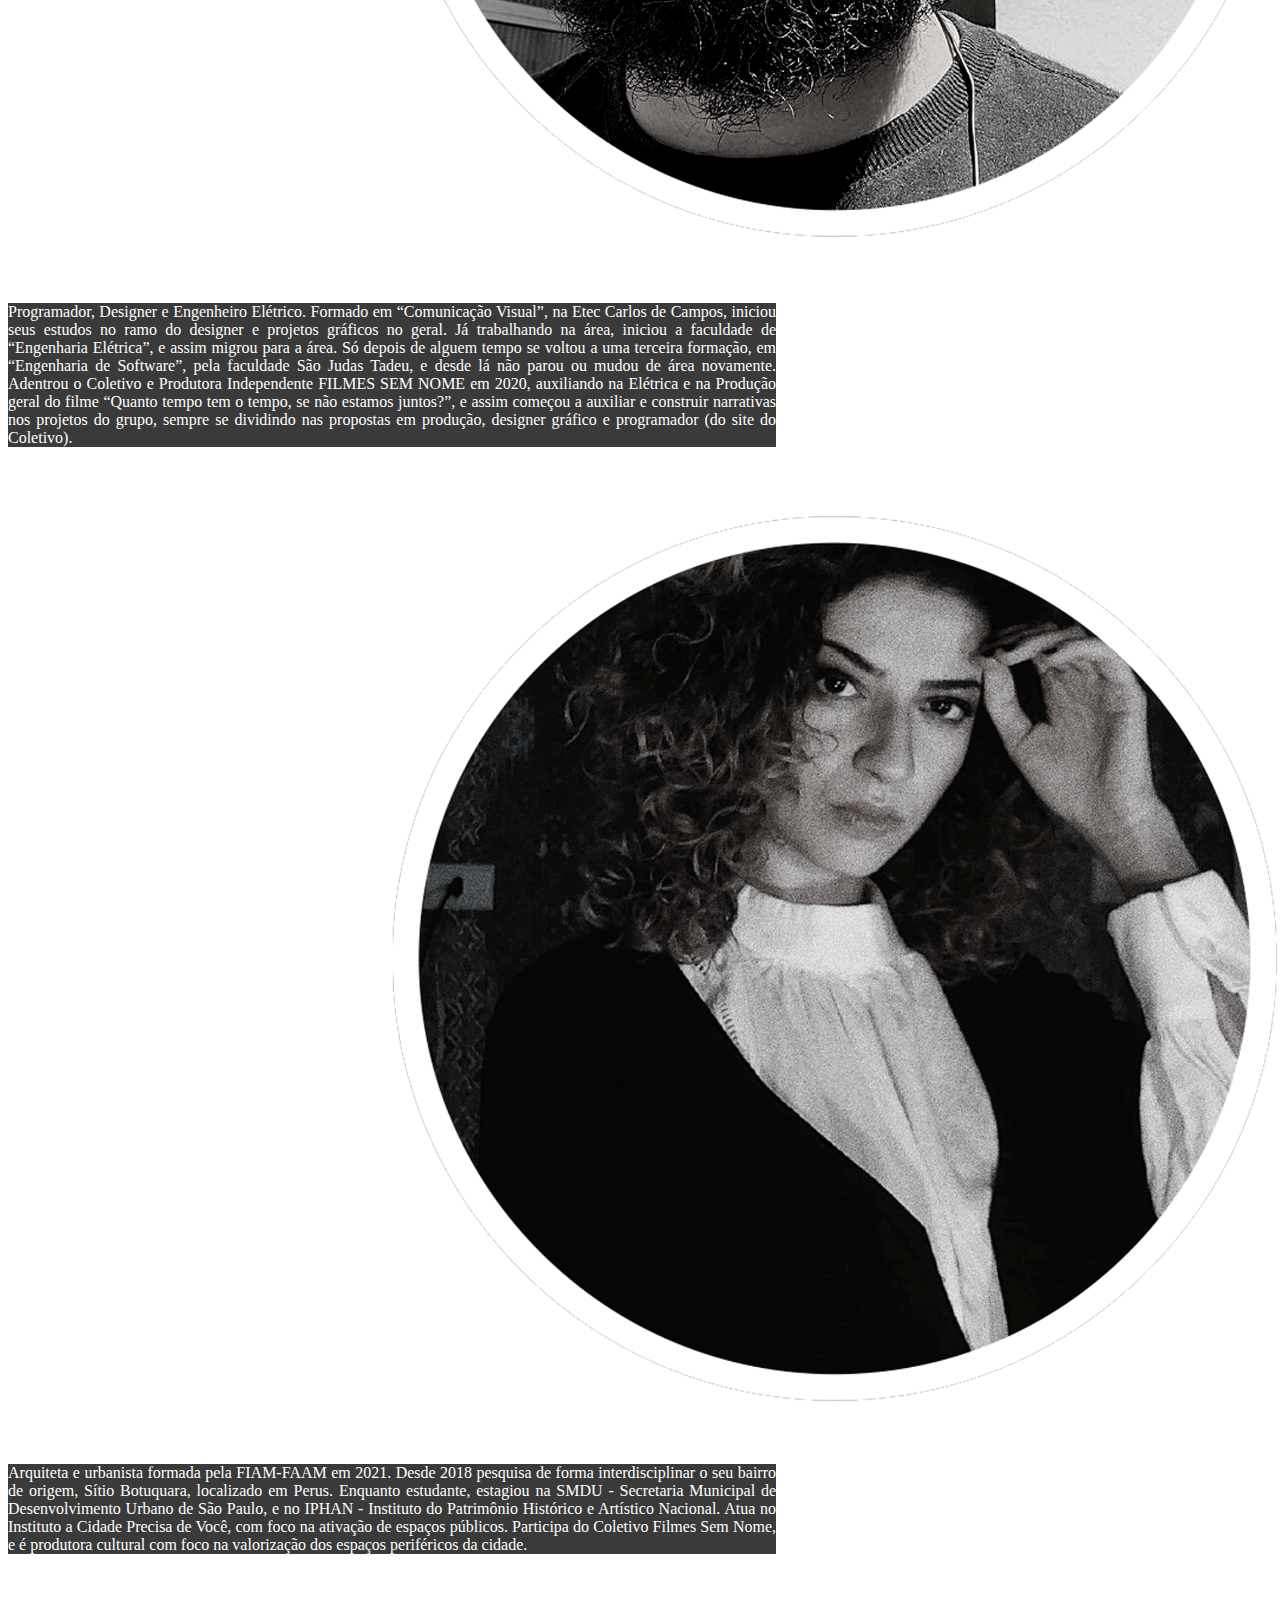
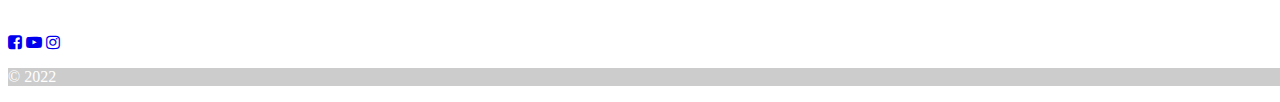
<file: quem-somos.html>
<!DOCTYPE html>
<html>
    <head>
        <meta charset="utf-8">
        <meta name="viewport" content="width=device-width, initial-scale=1">
        <meta name="description" content="">
        <title>FILMES SEM NOME</title>
        <link rel="stylesheet" href="css/main.css">
        <link href="https://maxcdn.bootstrapcdn.com/font-awesome/4.2.0/css/font-awesome.min.css" rel="stylesheet">
        <link href="https://cdn.jsdelivr.net/npm/bootstrap@5.0.0-beta2/dist/css/bootstrap.min.css" rel="stylesheet" integrity="sha384-BmbxuPwQa2lc/FVzBcNJ7UAyJxM6wuqIj61tLrc4wSX0szH/Ev+nYRRuWlolflfl" crossorigin="anonymous">
    </head>
    <body class="home-body">
    <header>
    <nav class="navbar navbar-expand">
        <div class="container-fluid" id="container-nav">
            <div>
                <a class="navbar-brand" href="inicio" id="logo">
                    <img class= "logo" src="img/inicio/logo_2.png">
                    <img class= "logo-name" src="img/inicio/logo_name.png">
                </a>

            </div>
            <ul class="nav ">
                <li class="nav-item">
                    <a class="nav-link" href="inicio">INICIO</a>
                </li>
                <li class="nav-item">
                    <a class="nav-link" href="produtora">A PRODUTORA</a>
                </li>
                <li class="nav-item dropdown">
                    <a class="nav-link dropdown-toggle" data-bs-toggle="dropdown" href="#">FILMES</a>
                    <ul class="dropdown-menu">
                        <li><a class="dropdown-item" href="filmes">Realizados</a></li>
                        <li><a class="dropdown-item" href="#">Em Desenvolvimento</a></li>
                    </ul>
                </li>
                <li class="nav-item">
                    <a class="nav-link" href="quem-somos">QUEM SOMOS</a>
                </li>
                <li class="nav-item">
                    <a class="nav-link" href="#">CONTATO</a>
                </li>
            </ul> 
        </div>
    </nav>
    </header>
    <main>
        <div class="container">
            <img class="page-title-img" src="img/quem-somos/quem_somos.png">
        </div>
        <div class="row justify-content-center">
            <div class="col-md-5 col-sm-12">
                <img class="about-img" src="img/quem-somos/JADER.png">
            </div>
            <div class="col-md-7 col-sm-12 about-row">
                <div>
                    <h5>Jader Monteiro</h5>
                    <p class="about-text p-bg-black">
                        Diretor, Roteirista, Escritor e Produtor Audiovisual. Estudou Produção e Roteiro Audiovisual no Instituto Criar.
                        Depois de formado, participou no time de Executiva dos projetos "3%" e "Gigantes do Brasil",
                        ambos pela Boutique Filmes; em seguida se formou em Direção Cinematográfica pelo Instituto de Cinema (INC) 
                        e iniciou no ramo das direções efetivamente, dirigindo videoclipes e vídeos institucionais para diversas marcas.
                        Fez alguns cursos livres de montagem e direção com Daniel Rezende, no curso pela EBAC "Dirigindo a Montagem",
                        e também no campo do roteiro no curso "Roteiro do começo ao fim" ministrado por Jorge Furtado. Atualmente, 
                        dirigiu o curta-metragem intitulado "Quanto tempo tem o tempo se não estamos juntos?", que está rodando 
                        festivais e mostras nacionais e internacionais; também dirige o Coletivo e Produtora Independente 
                        FILMES SEM NOME, e se divide entre seus escritos, desenhos e criações experimentais e multiplataformas.
                    </p>
                </div>
            </div>
        </div>
        <div class="row justify-content-center">
            <div class="col-md-5 col-sm-12">
                <img class="about-img" src="img/quem-somos/BETÂNIA.png">
            </div>
            <div class="col-md-7 col-sm-12 about-row">
                <div>
                    <h5>Betânia Dutra</h5>
                    <p class="about-text p-bg-black">
                        Diretora de Fotografia, Fotógrafa e Videomaker. Formada em “Produção Audiovisual - Cinema e Vídeo” - na PUCRS,
                        em 2009. Trabalhou por um tempo em Porto Alegre/RS, fazendo a cobertura fotográfica de diversos eventos: 
                        desde casamentos, espetáculos de dança e teatro, cobertura de eventos políticos, até festas em casas noturnas. 
                        Também atuou na área de produção e preparação de elenco em diversos projetos, sendo um deles o longa-metragem 
                        “Prova de Coragem” de Roberto Gervitz. Em 2014, mudou-se para São Paulo onde, inicialmente, 
                        trabalhou na cobertura dos eventos que aconteciam no Memorial da América Latina. Depois, em 2016, 
                        foi contratada pela produtora Recheio Digital onde, durante cinco anos, teve a chance de trabalhar 
                        com os mais diversos projetos como fotógrafa e assistente de direção, filmando para clientes como:
                        Faber-Castell, Burguer King, Starbucks, Embratel, HSM, Rock in Rio, Sesc Digital, entre outros.
                        Atualmente, tem realizado a direção de fotografia, edição e finalização de alguns cursos do Sesc
                        Digital e também está envolvida com projetos autorais de artistas como Assucena e Gabriel Moura,
                        e, recentemente, ingressou no Coletivo e Produtora Independente FILMES SEM NOME onde pretende
                        contribuir criativamente com os projetos e também fotografar alguns deles. 
                    </p>
                </div>
            </div>
        </div>
        <div class="row justify-content-center">
            <div class="col-md-5 col-sm-12">
                <img class="about-img" src="img/quem-somos/ESTER.png">
            </div>
            <div class="col-md-7 col-sm-12 about-row">
                <div>
                    <h5>Ester Magalhães</h5>
                    <p class="about-text p-bg-black">
                        Internacionalista de formação, dançarina por escolha. Formou-se em “Relações Internacionais” 
                        pelo Centro Universitário Belas Artes de São Paulo em 2011 e por dez anos atuou com coworkings
                        e gerenciamento de espaços compartilhados, dentre as muitas atividades gerenciou contratos com grandes empresas,
                        tendo como principais contas Blizzard, Quinto Andar, Sympla, entre outras empresas e startups unicórnios que
                        surgiram ou ingressaram no país na última década. Em 2021 decidiu unir seus conhecimentos de Community Manager
                        à sua paixão pela dança e ingressou como sócia na “Mahasin Escola de Dança”, onde já estudava há 5 anos.
                        Desde então administra os contratos de alunas, seus estudos no curso técnico em dança da ETEC de Artes de 
                        São Paulo e projetos pessoais, como sua parceria com a FILMES SEM NOME, que iniciou a partir do desejo de
                        aprimorar a qualidade das produções audiovisuais no mercado de Danças Ciganas (sua principal linguagem em
                        dança). A partir de sua própria vivência e conhecimento desse nicho busca criar demanda para mais projetos
                        e produções de videodança com qualidade.
                    </p>
                </div>
            </div>
        </div>
        <div class="row justify-content-center">
            <div class="col-md-5 col-sm-12">
                <img class="about-img" src="img/quem-somos/TEVO.png">
            </div>
            <div class="col-md-7 col-sm-12 about-row">
                <div>
                    <h5>Stevan Elioenai</h5>
                    <p class="about-text p-bg-black">
                        Programador, Designer e Engenheiro Elétrico. Formado em “Comunicação Visual”, na Etec Carlos de Campos, 
                        iniciou seus estudos no ramo do designer e projetos gráficos no geral. Já trabalhando na área, iniciou a 
                        faculdade de “Engenharia Elétrica”, e assim migrou para a área. Só depois de alguem tempo se voltou a uma 
                        terceira formação, em “Engenharia de Software”, pela faculdade São Judas Tadeu, e desde lá não parou ou mudou
                        de área novamente. Adentrou o Coletivo e Produtora Independente FILMES SEM NOME em 2020, auxiliando na Elétrica
                        e na Produção geral do filme “Quanto tempo tem o tempo, se não estamos juntos?”, e assim começou a auxiliar
                        e construir narrativas nos projetos do grupo, sempre se dividindo nas propostas em produção, designer gráfico
                        e programador (do site do Coletivo).
                    </p>
                </div>
            </div>
        </div>
        <div class="row justify-content-center">
            <div class="col-md-5 col-sm-12">
                <img class="about-img" src="img/quem-somos/THALINE.png">
            </div>
            <div class="col-md-7 col-sm-12 about-row">
                <div>
                    <h5>Thaline Nunes</h5>
                    <p class="about-text p-bg-black">
                        Arquiteta e urbanista formada pela FIAM-FAAM em 2021. 
                        Desde 2018 pesquisa de forma interdisciplinar o seu bairro de origem, Sítio Botuquara, 
                        localizado em Perus. Enquanto estudante, estagiou na SMDU - Secretaria Municipal de Desenvolvimento Urbano
                        de São Paulo, e no IPHAN - Instituto do Patrimônio Histórico e Artístico Nacional. Atua no Instituto a Cidade
                        Precisa de Você, com foco na ativação de espaços públicos. Participa do Coletivo Filmes Sem Nome, e é 
                        produtora cultural com foco na valorização dos espaços periféricos da cidade.
                    </p>
                </div>
            </div>
        </div>
        <div class="row justify-content-center footer-text">
            <div class="text-center">
                <div class="col-md-12">
                    <a class="btn btn-outline-light btn-floating m-1" href="https://www.facebook.com/filmesemnome/" role="button" target="_blank">
                        <i class="fa fa-facebook-square fa-1x" aria-hidden="true"></i>
                    </a>
                    <a class="btn  btn-outline-light btn-floating m-1" href="https://www.youtube.com/channel/UCLVjWmzj4hcNMimFGnAHBsw/featured" role="button" target="_blank">
                        <i class="fa fa-youtube-play fa-1x" aria-hidden="true"></i>
                    </a>
                    <a class="btn  btn-outline-light btn-floating m-1" href="https://www.instagram.com/filmessemnome/" role="button" target="_blank">
                        <i class="fa fa-instagram fa-1x" aria-hidden="true"></i>
                    </a>
                </div>
            </div>
            <div class="text-center p-3" style="background-color: rgba(0, 0, 0, 0.2);">
                <p>© 2022</p>
            </div>
        </div>
    </main>
    <script src="https://cdn.jsdelivr.net/npm/bootstrap@5.0.0-beta2/dist/js/bootstrap.bundle.min.js" integrity="sha384-b5kHyXgcpbZJO/tY9Ul7kGkf1S0CWuKcCD38l8YkeH8z8QjE0GmW1gYU5S9FOnJ0" crossorigin="anonymous"></script>
    </body>
</html>
</file>
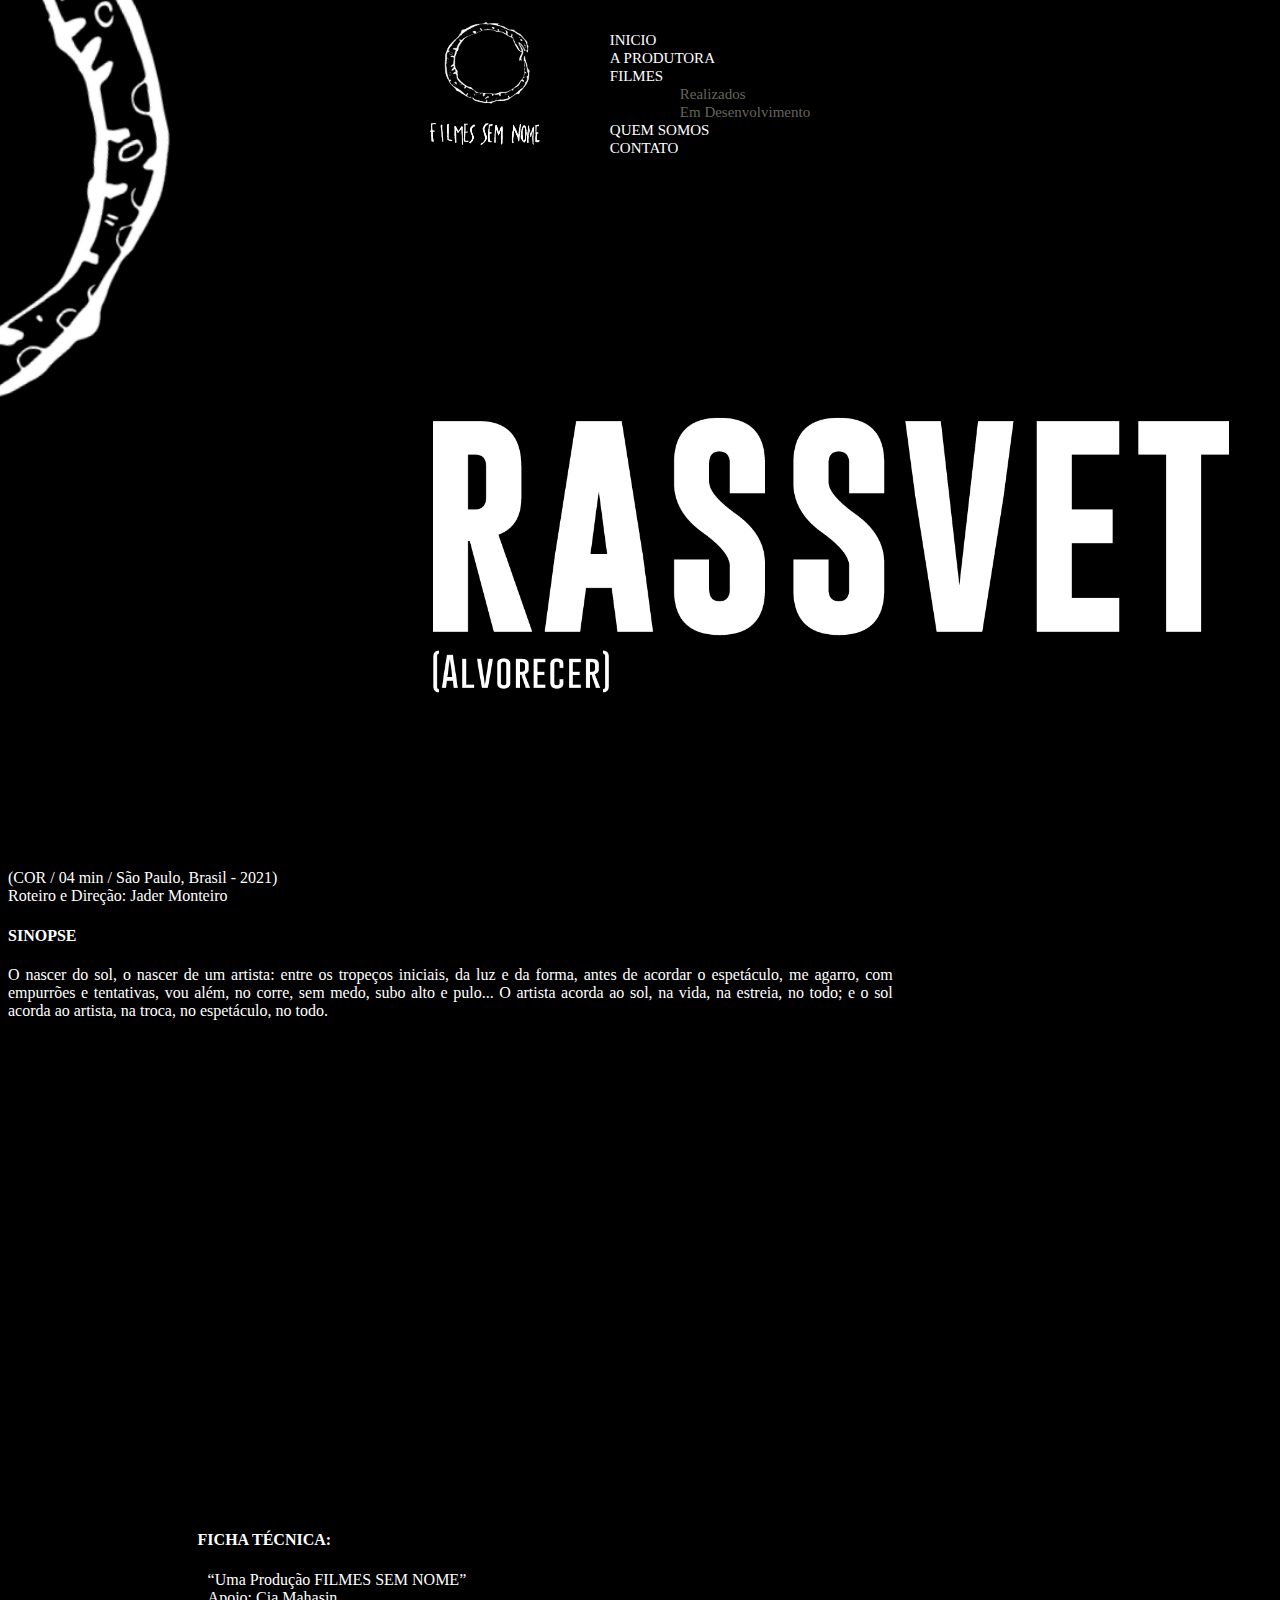
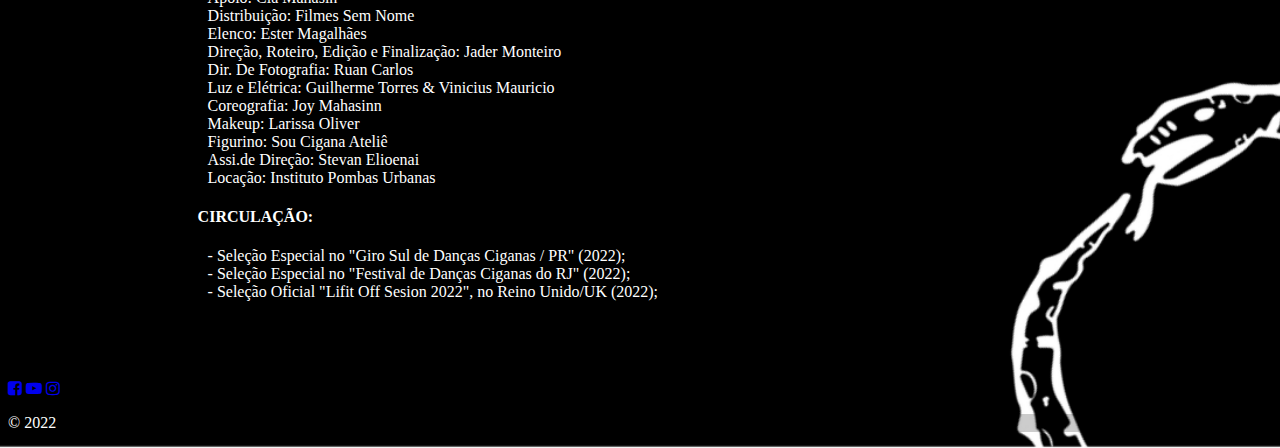
<file: rassvet.html>
<!DOCTYPE html>
<html>
    <head>
        <meta charset="utf-8">
        <meta name="viewport" content="width=device-width, initial-scale=1">
        <meta name="description" content="">
        <title>FILMES SEM NOME</title>
        <link rel="stylesheet" href="css/main.css">
        <link href="https://maxcdn.bootstrapcdn.com/font-awesome/4.2.0/css/font-awesome.min.css" rel="stylesheet">
        <link href="https://cdn.jsdelivr.net/npm/bootstrap@5.0.0-beta2/dist/css/bootstrap.min.css" rel="stylesheet" integrity="sha384-BmbxuPwQa2lc/FVzBcNJ7UAyJxM6wuqIj61tLrc4wSX0szH/Ev+nYRRuWlolflfl" crossorigin="anonymous">
    </head>
    <body>
    <header>
    <nav class="navbar navbar-expand">
        <div class="container-fluid" id="container-nav">
            <div>
                <a class="navbar-brand" href="inicio" id="logo">
                    <img class= "logo" src="img/inicio/logo_2.png">
                    <img class= "logo-name" src="img/inicio/logo_name.png">
                </a>

            </div>
            <ul class="nav ">
                <li class="nav-item">
                    <a class="nav-link" href="inicio">INICIO</a>
                </li>
                <li class="nav-item">
                    <a class="nav-link" href="produtora">A PRODUTORA</a>
                </li>
                <li class="nav-item dropdown">
                    <a class="nav-link dropdown-toggle" data-bs-toggle="dropdown" href="#">FILMES</a>
                    <ul class="dropdown-menu">
                        <li><a class="dropdown-item" href="filmes">Realizados</a></li>
                        <li><a class="dropdown-item" href="#">Em Desenvolvimento</a></li>
                    </ul>
                </li>
                <li class="nav-item">
                    <a class="nav-link" href="quem-somos">QUEM SOMOS</a>
                </li>
                <li class="nav-item">
                    <a class="nav-link" href="#">CONTATO</a>
                </li>
            </ul> 
        </div>
    </nav>
    </header>
    <main>
        <div class="row justify-content-center">
            <div class="col-md-5 col-sm-12">
                <img class="movie-title" src="img/filmes/rassvet/rassvet_titulo.png" alt="">
            </div>
            <div class="col-md-7 col-sm-12 about-row">
                <div>

                    <p class="movie-resume">
                        (COR / 04 min / São Paulo, Brasil - 2021)<br>
                        Roteiro e Direção: Jader Monteiro
                    </p>
                    <h4>SINOPSE</h4>
                    <p class="movie-resume ">
                        O nascer do sol, o nascer de um artista: entre os tropeços iniciais,
                        da luz e da forma, antes de acordar o espetáculo, me agarro, com 
                        empurrões e tentativas, vou além, no corre, sem medo, subo alto e pulo... 
                        O artista acorda ao sol, na vida, na estreia, no todo;
                        e o sol acorda ao artista, na troca, no espetáculo, no todo.
                        
                    </p>
                </div>
            </div>
        </div>
        <div class="row justify-content-center">
            <div class="col">
                <div class="movie-teaser" data-player-name="YouTube" data-testid="youtube">
                    <iframe width="100%" height="470" src="https://www.youtube.com/embed/B-uLcxZuoBg" title="YouTube video player" frameborder="0" allow="accelerometer; autoplay; clipboard-write; encrypted-media; gyroscope; picture-in-picture" allowfullscreen></iframe>
                </div>
            </div>
        </div>
        <div class="row justify-content-center movie-info-row">
            <div class="col-md-6 col-sm-12">
                <h4>FICHA TÉCNICA: </h4>

               <p class="movie-info">

                   “Uma Produção FILMES SEM NOME”<br>
                   
                    Apoio: Cia Mahasin<br>
                    Distribuição: Filmes Sem Nome<br>
                    Elenco: Ester Magalhães<br>
                    Direção, Roteiro, Edição e Finalização: Jader Monteiro <br>
                    Dir. De Fotografia: Ruan Carlos<br>
                    Luz e Elétrica: Guilherme Torres & Vinicius Mauricio<br>
                    Coreografia: Joy Mahasinn<br>
                    Makeup: Larissa Oliver<br>
                    Figurino: Sou Cigana Ateliê<br>
                    Assi.de Direção: Stevan Elioenai<br>
                    Locação: Instituto Pombas Urbanas<br>
                </p> 
                   
            </div>
            <div class="col-md-6 col-sm-12">
                <h4>CIRCULAÇÃO:</h4> 
                <p class="movie-info">

                    - Seleção Especial no "Giro Sul de Danças Ciganas / PR" (2022);<br>
                    - Seleção Especial no "Festival de Danças Ciganas do RJ" (2022);<br>
                    - Seleção Oficial "Lifit Off Sesion 2022", no Reino Unido/UK (2022);<br>
                    
                </p>
            </div>
        </div>
        <div class="row justify-content-center footer-text">
            <div class="text-center">
                <div class="col-md-12">
                    <a class="btn btn-outline-light btn-floating m-1" href="https://www.facebook.com/filmesemnome/" role="button" target="_blank">
                        <i class="fa fa-facebook-square fa-1x" aria-hidden="true"></i>
                    </a>
                    <a class="btn  btn-outline-light btn-floating m-1" href="https://www.youtube.com/channel/UCLVjWmzj4hcNMimFGnAHBsw/featured" role="button" target="_blank">
                        <i class="fa fa-youtube-play fa-1x" aria-hidden="true"></i>
                    </a>
                    <a class="btn  btn-outline-light btn-floating m-1" href="https://www.instagram.com/filmessemnome/" role="button" target="_blank">
                        <i class="fa fa-instagram fa-1x" aria-hidden="true"></i>
                    </a>
                </div>
            </div>
            <div class="text-center p-3" style="background-color: rgba(0, 0, 0, 0.2);">
                <p>© 2022</p>
            </div>
        </div>
    </main>
    <script src="https://cdn.jsdelivr.net/npm/bootstrap@5.0.0-beta2/dist/js/bootstrap.bundle.min.js" integrity="sha384-b5kHyXgcpbZJO/tY9Ul7kGkf1S0CWuKcCD38l8YkeH8z8QjE0GmW1gYU5S9FOnJ0" crossorigin="anonymous"></script>
    </body>
</html>
</file>
<file: css/main.css>
/* html {
    height: 100%;
    background-color: black !important;
    background-repeat: no-repeat;
    background-attachment: fixed;
    background-size: cover;
    background-position-x: 30%;
} */
body{
    background:url(FOLHA\ DE\ PORTFÓLIO\ DA\ FILMES\ SEM\ NOME\ -\ AmplificaCine\ \(1\)_page-0001.jpg);
    background-repeat: no-repeat;
    background-size: cover;
    background-position: center;
    
    height:auto;
    width:auto;
}
.footer-text {
    color: white;
    padding-top: 5%;
}
.p-bg-black{
    background-color: rgba(0, 0, 0, 0.774);
}
a:link{
    text-decoration: none;
}

/*#######  NAVBAR ######*/
.nav-bg-black{
    background-color: black!important
}
.nav-link{
    color: white;
}
.nav-text{
    color: black;
}

#container-nav{
    margin-top: 15px;
    display: flex !important;
    justify-content: center !important;
}
ul{
    margin-left: 30px;

}
li a {
    font-size: 15px;
    font-weight: 250;
    color: rgb(102, 100, 94);
    transition: 0.5s;
    margin-right: 50px;
    background-color: rgba(0, 0, 0, 0.774);

}
li a:hover {
    color: rgb(53, 49, 49);
}
#logo{
    display: grid;
}

.logo{
    padding-left: 10%; 
    margin-left: 5%;
    border-radius: 50%;
    width: 100px;
    height: 100px;
}

.logo-name{
    margin-left: 5%;
    padding-top: none;
    width: 120px;
    height: 30px;

}

.logo:hover{
    animation: rotating 5s infinite linear;
}

  @-webkit-keyframes rotating {
    from {
      -webkit-transform: rotate(0deg);
      -o-transform: rotate(0deg);
      transform: rotate(0deg);
    }
    to {
      -webkit-transform: rotate(360deg);
      -o-transform: rotate(360deg);
      transform: rotate(360deg);
    }
  }
  @keyframes rotating {
    from {
      -ms-transform: rotate(0deg);
      -moz-transform: rotate(0deg);
      -webkit-transform: rotate(0deg);
      -o-transform: rotate(0deg);
      transform: rotate(0deg);
    }
    to {
      -ms-transform: rotate(360deg);
      -moz-transform: rotate(360deg);
      -webkit-transform: rotate(360deg);
      -o-transform: rotate(360deg);
      transform: rotate(360deg);
    }
  }
  .rotating {
    -webkit-animation: rotating 2s linear infinite;
    -moz-animation: rotating 2s linear infinite;
    -ms-animation: rotating 2s linear infinite;
    -o-animation: rotating 2s linear infinite;
    animation: rotating 2s linear infinite;
  }



/*#######  Pagina Home ######*/
.home-body {
    background:url('backgroundImg.gif') repeat-y 50% 50% fixed;
    height:100%;
    width:100%;
} 

.videoPlayerContainer {
    width: 50%;
    height: 100%;
    margin: 50px auto;
    display: block;
}

.font_home{
    font-size:14px;
    text-align:center;
    font-weight:bold;
    color: rgb(161, 159, 159);
    text-decoration: none;
}

/*######### A Produtora #######*/
.page-title-img{
    display: block;
    margin-left: auto;
    margin-right: auto;
    width: 70%;
    height: 100%;
    text-align: center;
    margin-top: 5%;
}
.about-quote{
    padding-inline: 30%;
    margin-top: 25px;
    text-align: center;
    font-style: italic;
    font-size: small;
    color: white;
}
.about-body{
    padding-inline: 20%;
    margin-top: 25px;
    text-align: justify;
    font-size: 12;
    color: white;
    tab-size: 4;
}
.about-footer{
    padding-inline: 20%;
    margin-top: 25px;
    text-align: right;
    font-style: italic;
    font-weight: bold;
    font-size: 10;
    color: white;
}
.about-gif{
    width: 60%;
    height: 50%;
    display: block;
    margin-left: auto;
    margin-right: auto;
    margin-top: 50px;
}

/*######### FILMES #######*/
.poster{
    background-color: white;
    margin-top: 10%;
    width: auto;
    height: 400px;
}
.filter{
    display: none; 
}
.show {
    display: block;
  }
  
.btContainer{
    margin: 25px;
}
.bt {
    border: none;
    outline: none;
    padding: 1px 5px;
    margin: 5px;
    background-color: rgba(33, 33, 33, 0);
    cursor: pointer;
    color: white;
  }
  
  .bt:hover {
    color: rgb(166, 163, 163);
  }
  
  .bt.active {
    background-color: rgb(251, 248, 248);
     color: rgb(0, 0, 0);
  }
/*###### PAGINAS DE FILMES######*/
.movie-title{
    display: block;
    max-width:70%;
    max-height:70%;
    width: auto;
    height: auto;
    margin-left: auto;
    margin-right: 0;
    margin-top: 60px;
}
.movie-resume{
    text-align: justify;
    font-size: 12;
    color: white;
    padding-right:30%;
}
.movie-info{
    text-align: justify;
    font-size: 12;
    color: white;
    padding-left: 10px;
}
.movie-info-row{
    padding-inline: 15%;
}
h4{
    padding-top: 0px;
    padding-left: 0px;
    color: white;
}
.movie-teaser {
    width: 50%;
    height: 100%;
    margin: 0 auto;
    display: block;
}
.carousel-inner > .item > img, .carousel-inner > .item > a > img {
    width: 100%;
}
/*######  QUEM SOMOS #######*/

.about-img {
    display: block;
    max-width:70%;
    max-height:70%;
    width: auto;
    height: auto;
    margin-left: auto;
    margin-right: 0;
    margin-top: 50px;
}
.about-text {
    text-align: justify;
    font-size: 12;
    color: white;
    margin-right: 40%;
}
.about-row {
    display: flex;
    align-items: center;
}
h5{
    color: white;
    margin-bottom: 0;
    padding-bottom: 0;
}
.instagram-account {
    text-align: justify;
    font-style: italic;
    font-size: 9;
    color: white;
    margin-bottom: 50px;
}
</file>
